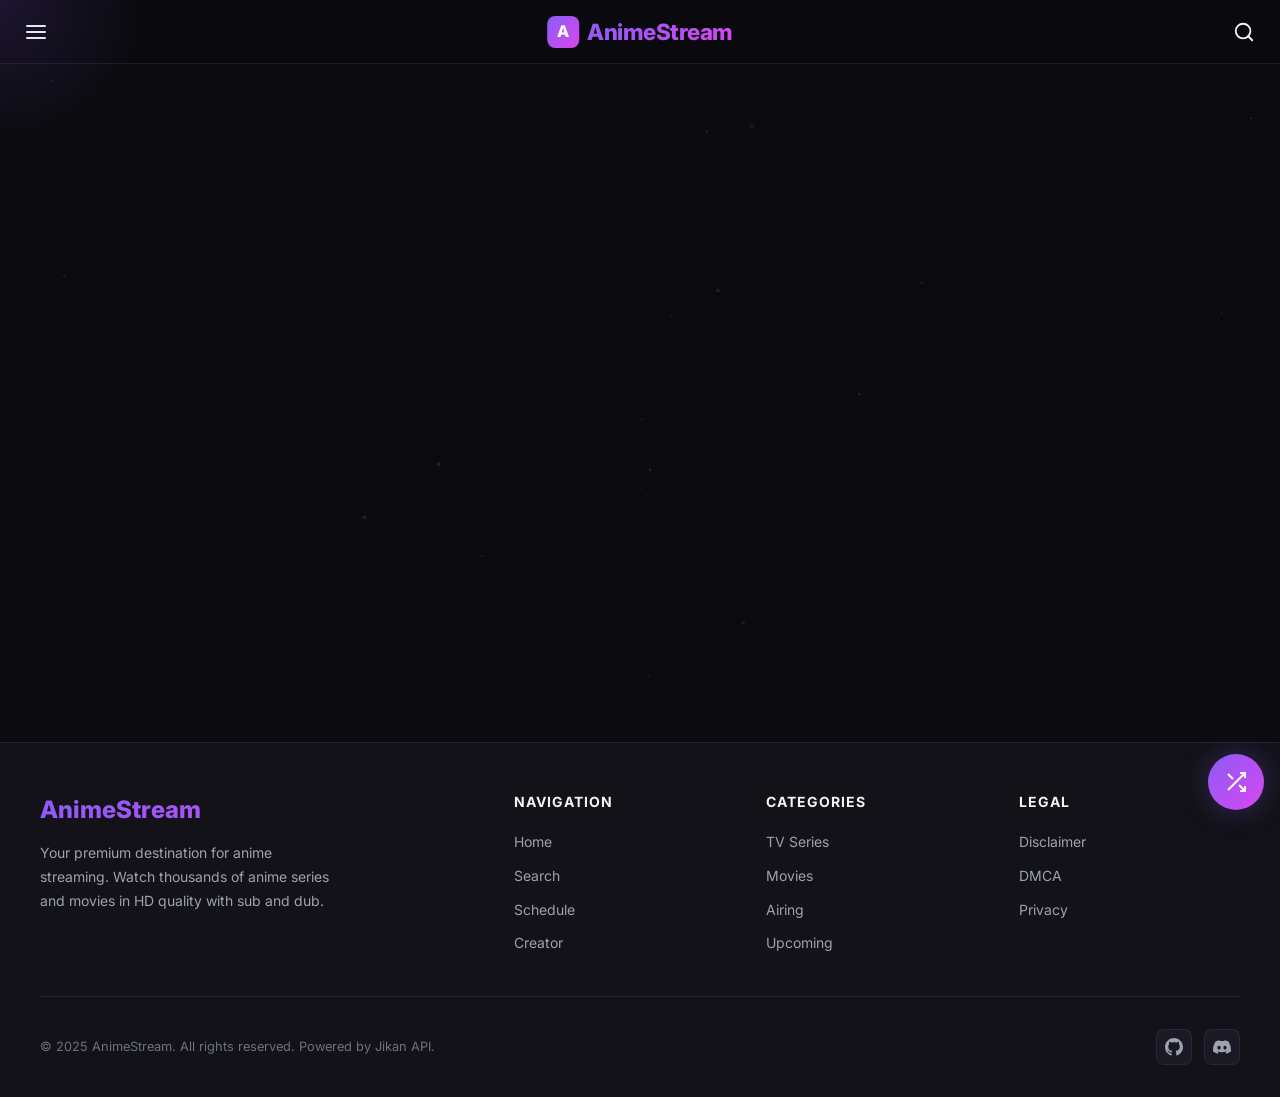
<file: index.html>
<!DOCTYPE html>
<html lang="en">
<head>
  <meta charset="UTF-8">
  <meta name="viewport" content="width=device-width, initial-scale=1.0">
  <title>AnimeStream - Watch Anime Online Free HD</title>
  <meta name="description" content="Watch anime online in HD quality. Free streaming with sub and dub.">
  <meta property="og:title" content="AnimeStream - Watch Anime Online Free HD">
  <meta property="og:description" content="Watch anime online in HD quality. Free streaming with sub and dub.">
  <meta property="og:type" content="website">
  <meta property="og:image" content="">
  <meta name="twitter:card" content="summary_large_image">
  <meta name="twitter:title" content="AnimeStream - Watch Anime Online Free HD">
  <meta name="twitter:description" content="Watch anime online in HD quality. Free streaming with sub and dub.">
  <meta name="theme-color" content="#8b5cf6">
  <link rel="manifest" href="manifest.json">
  <link rel="icon" href="favicon.ico">
  <link rel="preconnect" href="https://api.jikan.moe">
  <link rel="preconnect" href="https://megaplay.buzz">
  <link href="https://fonts.googleapis.com/css2?family=Inter:wght@400;500;600;700;800&display=swap" rel="stylesheet">
  <link rel="stylesheet" href="assets/css/style.css">
</head><body>
  <!-- Loading Screen -->
  <div class="loading-screen">
    <div class="loading-logo">ANIME STREAM</div>
    <div class="loading-bar">
      <div class="loading-bar-fill"></div>
    </div>
  </div>

  <!-- Cursor Glow -->
  <div class="cursor-glow"></div>

  <!-- Particles Canvas -->
  <canvas id="particles-canvas"></canvas>

  <!-- Header -->
  <header class="main-header">
    <!-- LEFT: Menu -->
    <div class="header-left">
      <button class="menu-btn" aria-label="Open menu">
        <svg viewBox="0 0 24 24" fill="none" stroke="currentColor" stroke-width="2" stroke-linecap="round">
          <line x1="3" y1="6" x2="21" y2="6"/><line x1="3" y1="12" x2="21" y2="12"/><line x1="3" y1="18" x2="21" y2="18"/>
        </svg>
      </button>
    </div>

    <!-- CENTER: Logo -->
    <a href="index.html" class="header-center">
      <div class="logo-icon">A</div>
      <span class="logo-text">AnimeStream</span>
    </a>

    <!-- RIGHT: Search -->
    <div class="header-right">
      <button class="search-btn" aria-label="Search">
        <svg viewBox="0 0 24 24" fill="none" stroke="currentColor" stroke-width="2" stroke-linecap="round">
          <circle cx="11" cy="11" r="8"/><path d="m21 21-4.35-4.35"/>
        </svg>
      </button>
    </div>
  </header>

  <!-- Sidebar Overlay -->
  <div class="sidebar-overlay"></div>

  <!-- Sidebar -->
  <nav class="sidebar">
    <div class="sidebar-header">
      <span class="sidebar-title">Menu</span>
      <button class="sidebar-close" aria-label="Close menu">
        <svg viewBox="0 0 24 24" fill="none" stroke="currentColor" stroke-width="2" stroke-linecap="round">
          <line x1="18" y1="6" x2="6" y2="18"/><line x1="6" y1="6" x2="18" y2="18"/>
        </svg>
      </button>
    </div>
    <ul class="sidebar-nav">
      <li><a href="index.html">
        <svg viewBox="0 0 24 24" fill="none" stroke="currentColor" stroke-width="2"><path d="m3 9 9-7 9 7v11a2 2 0 0 1-2 2H5a2 2 0 0 1-2-2z"/><polyline points="9 22 9 12 15 12 15 22"/></svg>
        Home
      </a></li>
      <li><a href="search.html">
        <svg viewBox="0 0 24 24" fill="none" stroke="currentColor" stroke-width="2"><circle cx="11" cy="11" r="8"/><path d="m21 21-4.35-4.35"/></svg>
        Search
      </a></li>
      <li><a href="schedule.html">
        <svg viewBox="0 0 24 24" fill="none" stroke="currentColor" stroke-width="2"><rect x="3" y="4" width="18" height="18" rx="2" ry="2"/><line x1="16" y1="2" x2="16" y2="6"/><line x1="8" y1="2" x2="8" y2="6"/><line x1="3" y1="10" x2="21" y2="10"/></svg>
        Schedule
      </a></li>
    </ul>
    <div class="sidebar-section-title">Discover</div>
    <ul class="sidebar-nav">
      <li><a href="search.html?q=&type=tv">
        <svg viewBox="0 0 24 24" fill="none" stroke="currentColor" stroke-width="2"><rect x="2" y="7" width="20" height="15" rx="2" ry="2"/><polyline points="17 2 12 7 7 2"/></svg>
        TV Series
      </a></li>
      <li><a href="search.html?q=&type=movie">
        <svg viewBox="0 0 24 24" fill="none" stroke="currentColor" stroke-width="2"><circle cx="12" cy="12" r="10"/><polygon points="10 8 16 12 10 16 10 8"/></svg>
        Movies
      </a></li>
      <li><a href="search.html?q=&status=airing">
        <svg viewBox="0 0 24 24" fill="none" stroke="currentColor" stroke-width="2"><path d="M22 12h-4l-3 9L9 3l-3 9H2"/></svg>
        Airing
      </a></li>
    </ul>
    <div class="sidebar-section-title">Info</div>
    <ul class="sidebar-nav">
      <li><a href="creator.html">
        <svg viewBox="0 0 24 24" fill="none" stroke="currentColor" stroke-width="2"><path d="M20 21v-2a4 4 0 0 0-4-4H8a4 4 0 0 0-4 4v2"/><circle cx="12" cy="7" r="4"/></svg>
        Creator
      </a></li>
    </ul>
  </nav>

  <!-- Search Overlay -->
  <div class="search-overlay">
    <div class="search-overlay-header">
      <div class="search-input-wrapper">
        <svg viewBox="0 0 24 24" fill="none" stroke="currentColor" stroke-width="2"><circle cx="11" cy="11" r="8"/><path d="m21 21-4.35-4.35"/></svg>
        <input type="text" class="search-input" placeholder="Search anime..." autocomplete="off">
      </div>
      <button class="search-close-btn" aria-label="Close search">
        <svg viewBox="0 0 24 24" fill="none" stroke="currentColor" stroke-width="2"><line x1="18" y1="6" x2="6" y2="18"/><line x1="6" y1="6" x2="18" y2="18"/></svg>
      </button>
    </div>
    <div class="search-results">
      <div class="search-suggestions">
        <span class="suggestion-tag" data-query="action">⚔️ Action</span>
        <span class="suggestion-tag" data-query="romance">💕 Romance</span>
        <span class="suggestion-tag" data-query="isekai">🌌 Isekai</span>
        <span class="suggestion-tag" data-query="shounen">🔥 Shounen</span>
        <span class="suggestion-tag" data-query="demon slayer">Demon Slayer</span>
        <span class="suggestion-tag" data-query="one piece">One Piece</span>
        <span class="suggestion-tag" data-query="attack on titan">Attack on Titan</span>
        <span class="suggestion-tag" data-query="jujutsu kaisen">Jujutsu Kaisen</span>
      </div>
    </div>
  </div>

  <!-- Main Content -->
  <main>
    <!-- Hero Section -->
    <section class="hero-section">
      <div class="hero-slider">
        <!-- Slides loaded dynamically -->
      </div>
      <div class="hero-dots"></div>
    </section>

    <!-- Continue Watching -->
    <section class="content-section" id="continue-section">
      <div class="container">
        <div class="section-header">
          <h2 class="section-title">
            <svg viewBox="0 0 24 24" fill="none" stroke="currentColor" stroke-width="2"><polygon points="5 3 19 12 5 21 5 3"/></svg>
            Continue Watching
          </h2>
        </div>
        <div class="carousel-wrapper">
          <button class="carousel-btn prev" aria-label="Previous">
            <svg viewBox="0 0 24 24" fill="none" stroke="currentColor" stroke-width="2"><polyline points="15 18 9 12 15 6"/></svg>
          </button>
          <div class="carousel">
            <!-- Loaded dynamically -->
          </div>
          <button class="carousel-btn next" aria-label="Next">
            <svg viewBox="0 0 24 24" fill="none" stroke="currentColor" stroke-width="2"><polyline points="9 18 15 12 9 6"/></svg>
          </button>
        </div>
      </div>
    </section>

    <!-- Watch History -->
    <section class="content-section" id="history-section">
      <div class="container">
        <div class="section-header">
          <h2 class="section-title">
            <svg viewBox="0 0 24 24" fill="none" stroke="currentColor" stroke-width="2"><circle cx="12" cy="12" r="10"/><polyline points="12 6 12 12 16 14"/></svg>
            Watch History
          </h2>
        </div>
        <div class="carousel-wrapper">
          <button class="carousel-btn prev" aria-label="Previous">
            <svg viewBox="0 0 24 24" fill="none" stroke="currentColor" stroke-width="2"><polyline points="15 18 9 12 15 6"/></svg>
          </button>
          <div class="carousel">
            <!-- Loaded dynamically -->
          </div>
          <button class="carousel-btn next" aria-label="Next">
            <svg viewBox="0 0 24 24" fill="none" stroke="currentColor" stroke-width="2"><polyline points="9 18 15 12 9 6"/></svg>
          </button>
        </div>
      </div>
    </section>

    <!-- Latest Updates -->
    <section class="content-section" id="latest-section">
      <div class="container">
        <div class="section-header">
          <h2 class="section-title">
            <svg viewBox="0 0 24 24" fill="none" stroke="currentColor" stroke-width="2"><path d="M23 4v6h-6"/><path d="M1 20v-6h6"/><path d="M3.51 9a9 9 0 0 1 14.85-3.36L23 10M1 14l4.64 4.36A9 9 0 0 0 20.49 15"/></svg>
            Latest Updates
          </h2>
          <a href="search.html" class="section-link">View All →</a>
        </div>
        <div class="carousel-wrapper">
          <button class="carousel-btn prev" aria-label="Previous">
            <svg viewBox="0 0 24 24" fill="none" stroke="currentColor" stroke-width="2"><polyline points="15 18 9 12 15 6"/></svg>
          </button>
          <div class="carousel">
            <!-- Skeleton loading -->
          </div>
          <button class="carousel-btn next" aria-label="Next">
            <svg viewBox="0 0 24 24" fill="none" stroke="currentColor" stroke-width="2"><polyline points="9 18 15 12 9 6"/></svg>
          </button>
        </div>
      </div>
    </section>

    <!-- Trending Now -->
    <section class="content-section" id="trending-section">
      <div class="container">
        <div class="section-header">
          <h2 class="section-title">
            <svg viewBox="0 0 24 24" fill="none" stroke="currentColor" stroke-width="2"><polyline points="22 7 13.5 15.5 8.5 10.5 2 17"/><polyline points="16 7 22 7 22 13"/></svg>
            Trending Now
          </h2>
          <a href="search.html?q=&status=airing" class="section-link">View All →</a>
        </div>
        <div class="carousel-wrapper">
          <button class="carousel-btn prev" aria-label="Previous">
            <svg viewBox="0 0 24 24" fill="none" stroke="currentColor" stroke-width="2"><polyline points="15 18 9 12 15 6"/></svg>
          </button>
          <div class="carousel">
            <!-- Loaded dynamically -->
          </div>
          <button class="carousel-btn next" aria-label="Next">
            <svg viewBox="0 0 24 24" fill="none" stroke="currentColor" stroke-width="2"><polyline points="9 18 15 12 9 6"/></svg>
          </button>
        </div>
      </div>
    </section>

    <!-- Popular Anime -->
    <section class="content-section" id="popular-section">
      <div class="container">
        <div class="section-header">
          <h2 class="section-title">
            <svg viewBox="0 0 24 24" fill="none" stroke="currentColor" stroke-width="2"><path d="M12 2l3.09 6.26L22 9.27l-5 4.87 1.18 6.88L12 17.77l-6.18 3.25L7 14.14 2 9.27l6.91-1.01L12 2z"/></svg>
            Popular Anime
          </h2>
          <a href="search.html" class="section-link">View All →</a>
        </div>
        <div class="carousel-wrapper">
          <button class="carousel-btn prev" aria-label="Previous">
            <svg viewBox="0 0 24 24" fill="none" stroke="currentColor" stroke-width="2"><polyline points="15 18 9 12 15 6"/></svg>
          </button>
          <div class="carousel">
            <!-- Loaded dynamically -->
          </div>
          <button class="carousel-btn next" aria-label="Next">
            <svg viewBox="0 0 24 24" fill="none" stroke="currentColor" stroke-width="2"><polyline points="9 18 15 12 9 6"/></svg>
          </button>
        </div>
      </div>
    </section>

    <!-- Upcoming Anime -->
    <section class="content-section" id="upcoming-section">
      <div class="container">
        <div class="section-header">
          <h2 class="section-title">
            <svg viewBox="0 0 24 24" fill="none" stroke="currentColor" stroke-width="2"><circle cx="12" cy="12" r="10"/><polyline points="12 6 12 12 16 14"/></svg>
            Upcoming Anime
          </h2>
          <a href="search.html?q=&status=upcoming" class="section-link">View All →</a>
        </div>
        <div class="carousel-wrapper">
          <button class="carousel-btn prev" aria-label="Previous">
            <svg viewBox="0 0 24 24" fill="none" stroke="currentColor" stroke-width="2"><polyline points="15 18 9 12 15 6"/></svg>
          </button>
          <div class="carousel">
            <!-- Loaded dynamically -->
          </div>
          <button class="carousel-btn next" aria-label="Next">
            <svg viewBox="0 0 24 24" fill="none" stroke="currentColor" stroke-width="2"><polyline points="9 18 15 12 9 6"/></svg>
          </button>
        </div>
      </div>
    </section>

    <!-- Today's Schedule -->
    <section class="content-section" id="schedule-section">
      <div class="container">
        <div class="section-header">
          <h2 class="section-title">
            <svg viewBox="0 0 24 24" fill="none" stroke="currentColor" stroke-width="2"><rect x="3" y="4" width="18" height="18" rx="2" ry="2"/><line x1="16" y1="2" x2="16" y2="6"/><line x1="8" y1="2" x2="8" y2="6"/><line x1="3" y1="10" x2="21" y2="10"/></svg>
            Airing Today
          </h2>
          <a href="schedule.html" class="section-link">Full Schedule →</a>
        </div>
        <div class="carousel-wrapper">
          <button class="carousel-btn prev" aria-label="Previous">
            <svg viewBox="0 0 24 24" fill="none" stroke="currentColor" stroke-width="2"><polyline points="15 18 9 12 15 6"/></svg>
          </button>
          <div class="carousel">
            <!-- Loaded dynamically -->
          </div>
          <button class="carousel-btn next" aria-label="Next">
            <svg viewBox="0 0 24 24" fill="none" stroke="currentColor" stroke-width="2"><polyline points="9 18 15 12 9 6"/></svg>
          </button>
        </div>
      </div>
    </section>
  </main>

  <!-- Footer -->
  <footer class="main-footer">
    <div class="footer-grid">
      <div>
        <div class="footer-brand">AnimeStream</div>
        <p class="footer-desc">Your premium destination for anime streaming. Watch thousands of anime series and movies in HD quality with sub and dub.</p>
      </div>
      <div>
        <div class="footer-title">Navigation</div>
        <ul class="footer-links">
          <li><a href="index.html">Home</a></li>
          <li><a href="search.html">Search</a></li>
          <li><a href="schedule.html">Schedule</a></li>
          <li><a href="creator.html">Creator</a></li>
        </ul>
      </div>
      <div>
        <div class="footer-title">Categories</div>
        <ul class="footer-links">
          <li><a href="search.html?q=&type=tv">TV Series</a></li>
          <li><a href="search.html?q=&type=movie">Movies</a></li>
          <li><a href="search.html?q=&status=airing">Airing</a></li>
          <li><a href="search.html?q=&status=upcoming">Upcoming</a></li>
        </ul>
      </div>
      <div>
        <div class="footer-title">Legal</div>
        <ul class="footer-links">
          <li><a href="#">Disclaimer</a></li>
          <li><a href="#">DMCA</a></li>
          <li><a href="#">Privacy</a></li>
        </ul>
      </div>
    </div>
    <div class="footer-bottom">
      <span class="footer-copyright">© 2025 AnimeStream. All rights reserved. Powered by Jikan API.</span>
      <div class="footer-social">
        <a href="https://github.com" target="_blank" aria-label="GitHub">
          <svg viewBox="0 0 24 24" fill="currentColor" width="18" height="18"><path d="M12 0c-6.626 0-12 5.373-12 12 0 5.302 3.438 9.8 8.207 11.387.599.111.793-.261.793-.577v-2.234c-3.338.726-4.033-1.416-4.033-1.416-.546-1.387-1.333-1.756-1.333-1.756-1.089-.745.083-.729.083-.729 1.205.084 1.839 1.237 1.839 1.237 1.07 1.834 2.807 1.304 3.492.997.107-.775.418-1.305.762-1.604-2.665-.305-5.467-1.334-5.467-5.931 0-1.311.469-2.381 1.236-3.221-.124-.303-.535-1.524.117-3.176 0 0 1.008-.322 3.301 1.23.957-.266 1.983-.399 3.003-.404 1.02.005 2.047.138 3.006.404 2.291-1.552 3.297-1.23 3.297-1.23.653 1.653.242 2.874.118 3.176.77.84 1.235 1.911 1.235 3.221 0 4.609-2.807 5.624-5.479 5.921.43.372.823 1.102.823 2.222v3.293c0 .319.192.694.801.576 4.765-1.589 8.199-6.086 8.199-11.386 0-6.627-5.373-12-12-12z"/></svg>
        </a>
        <a href="#" target="_blank" aria-label="Discord">
          <svg viewBox="0 0 24 24" fill="currentColor" width="18" height="18"><path d="M20.317 4.37a19.791 19.791 0 0 0-4.885-1.515.074.074 0 0 0-.079.037c-.21.375-.444.864-.608 1.25a18.27 18.27 0 0 0-5.487 0 12.64 12.64 0 0 0-.617-1.25.077.077 0 0 0-.079-.037A19.736 19.736 0 0 0 3.677 4.37a.07.07 0 0 0-.032.027C.533 9.046-.32 13.58.099 18.057a.082.082 0 0 0 .031.057 19.9 19.9 0 0 0 5.993 3.03.078.078 0 0 0 .084-.028 14.09 14.09 0 0 0 1.226-1.994.076.076 0 0 0-.041-.106 13.107 13.107 0 0 1-1.872-.892.077.077 0 0 1-.008-.128 10.2 10.2 0 0 0 .372-.292.074.074 0 0 1 .077-.01c3.928 1.793 8.18 1.793 12.062 0a.074.074 0 0 1 .078.01c.12.098.246.198.373.292a.077.077 0 0 1-.006.127 12.299 12.299 0 0 1-1.873.892.077.077 0 0 0-.041.107c.36.698.772 1.362 1.225 1.993a.076.076 0 0 0 .084.028 19.839 19.839 0 0 0 6.002-3.03.077.077 0 0 0 .032-.054c.5-5.177-.838-9.674-3.549-13.66a.061.061 0 0 0-.031-.03zM8.02 15.33c-1.183 0-2.157-1.085-2.157-2.419 0-1.333.956-2.419 2.157-2.419 1.21 0 2.176 1.096 2.157 2.42 0 1.333-.956 2.418-2.157 2.418zm7.975 0c-1.183 0-2.157-1.085-2.157-2.419 0-1.333.955-2.419 2.157-2.419 1.21 0 2.176 1.096 2.157 2.42 0 1.333-.946 2.418-2.157 2.418z"/></svg>
        </a>
      </div>
    </div>
  </footer>

  <!-- Mobile Bottom Navigation -->
  <nav class="mobile-nav">
    <a href="index.html" class="mobile-nav-item active">
      <svg viewBox="0 0 24 24" fill="none" stroke="currentColor" stroke-width="2"><path d="m3 9 9-7 9 7v11a2 2 0 0 1-2 2H5a2 2 0 0 1-2-2z"/><polyline points="9 22 9 12 15 12 15 22"/></svg>
      Home
    </a>
    <a href="search.html" class="mobile-nav-item">
      <svg viewBox="0 0 24 24" fill="none" stroke="currentColor" stroke-width="2"><circle cx="11" cy="11" r="8"/><path d="m21 21-4.35-4.35"/></svg>
      Search
    </a>
    <a href="schedule.html" class="mobile-nav-item">
      <svg viewBox="0 0 24 24" fill="none" stroke="currentColor" stroke-width="2"><rect x="3" y="4" width="18" height="18" rx="2" ry="2"/><line x1="16" y1="2" x2="16" y2="6"/><line x1="8" y1="2" x2="8" y2="6"/><line x1="3" y1="10" x2="21" y2="10"/></svg>
      Schedule
    </a>
    <a href="creator.html" class="mobile-nav-item">
      <svg viewBox="0 0 24 24" fill="none" stroke="currentColor" stroke-width="2"><path d="M20 21v-2a4 4 0 0 0-4-4H8a4 4 0 0 0-4 4v2"/><circle cx="12" cy="7" r="4"/></svg>
      Creator
    </a>
  </nav>

  <!-- Random Button -->
  <button class="random-btn" aria-label="Random anime">
    <svg viewBox="0 0 24 24" fill="none" stroke="currentColor" stroke-width="2"><polyline points="16 3 21 3 21 8"/><line x1="4" y1="20" x2="21" y2="3"/><polyline points="21 16 21 21 16 21"/><line x1="15" y1="15" x2="21" y2="21"/><line x1="4" y1="4" x2="9" y2="9"/></svg>
  </button>

  <!-- Scripts -->
  <script src="assets/js/utils.js"></script>
  <script src="assets/js/api.js"></script>
  <script src="assets/js/storage.js"></script>
  <script src="assets/js/ui.js"></script>
  <script src="assets/js/anime.js"></script>
  <script src="assets/js/player.js"></script>
  <script src="assets/js/search.js"></script>
  <script src="assets/js/router.js"></script>
  <script src="assets/js/app.js"></script>
  <script>Router.init();</script>
</body>
</html>
</file>
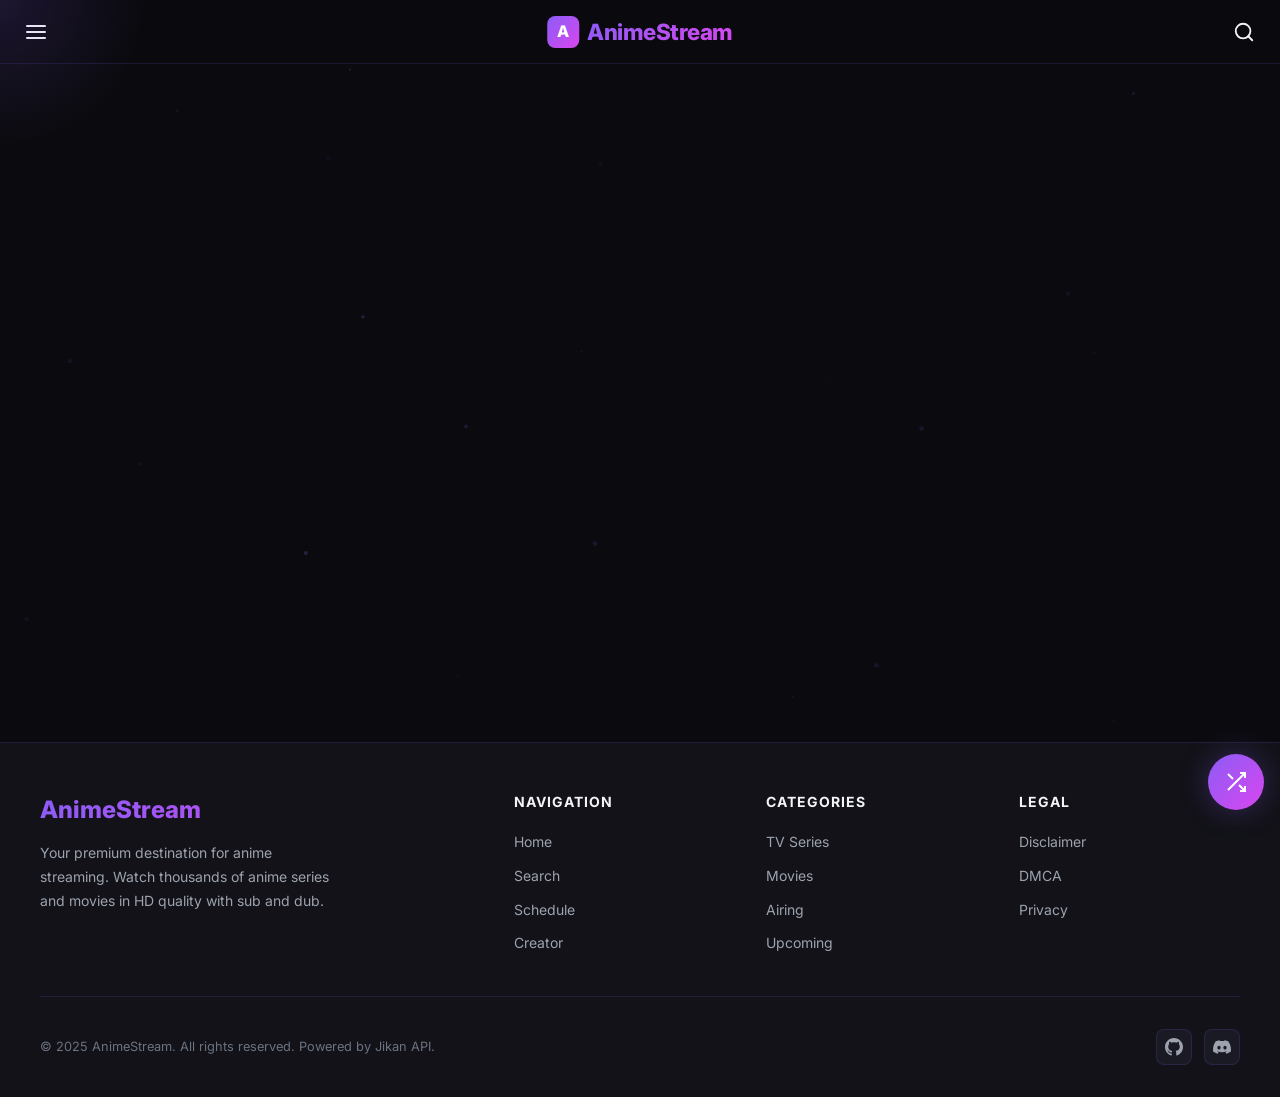
<file: anime.html>
<!DOCTYPE html>
<html lang="en">
<head>
  <meta charset="UTF-8">
  <meta name="viewport" content="width=device-width, initial-scale=1.0">
  <title>Anime Details - AnimeStream</title>
  <meta name="description" content="Anime details, episodes, and streaming info">
  <meta property="og:title" content="Anime Details - AnimeStream">
  <meta property="og:description" content="Anime details, episodes, and streaming info">
  <meta property="og:type" content="website">
  <meta property="og:image" content="">
  <meta name="twitter:card" content="summary_large_image">
  <meta name="twitter:title" content="Anime Details - AnimeStream">
  <meta name="twitter:description" content="Anime details, episodes, and streaming info">
  <meta name="theme-color" content="#8b5cf6">
  <link rel="manifest" href="manifest.json">
  <link rel="icon" href="favicon.ico">
  <link rel="preconnect" href="https://api.jikan.moe">
  <link rel="preconnect" href="https://megaplay.buzz">
  <link href="https://fonts.googleapis.com/css2?family=Inter:wght@400;500;600;700;800&display=swap" rel="stylesheet">
  <link rel="stylesheet" href="assets/css/style.css">
</head><body>
  <!-- Loading Screen -->
  <div class="loading-screen">
    <div class="loading-logo">ANIME STREAM</div>
    <div class="loading-bar">
      <div class="loading-bar-fill"></div>
    </div>
  </div>

  <!-- Cursor Glow -->
  <div class="cursor-glow"></div>

  <!-- Particles Canvas -->
  <canvas id="particles-canvas"></canvas>

  <!-- Header -->
  <header class="main-header">
    <!-- LEFT: Menu -->
    <div class="header-left">
      <button class="menu-btn" aria-label="Open menu">
        <svg viewBox="0 0 24 24" fill="none" stroke="currentColor" stroke-width="2" stroke-linecap="round">
          <line x1="3" y1="6" x2="21" y2="6"/><line x1="3" y1="12" x2="21" y2="12"/><line x1="3" y1="18" x2="21" y2="18"/>
        </svg>
      </button>
    </div>

    <!-- CENTER: Logo -->
    <a href="index.html" class="header-center">
      <div class="logo-icon">A</div>
      <span class="logo-text">AnimeStream</span>
    </a>

    <!-- RIGHT: Search -->
    <div class="header-right">
      <button class="search-btn" aria-label="Search">
        <svg viewBox="0 0 24 24" fill="none" stroke="currentColor" stroke-width="2" stroke-linecap="round">
          <circle cx="11" cy="11" r="8"/><path d="m21 21-4.35-4.35"/>
        </svg>
      </button>
    </div>
  </header>

  <!-- Sidebar Overlay -->
  <div class="sidebar-overlay"></div>

  <!-- Sidebar -->
  <nav class="sidebar">
    <div class="sidebar-header">
      <span class="sidebar-title">Menu</span>
      <button class="sidebar-close" aria-label="Close menu">
        <svg viewBox="0 0 24 24" fill="none" stroke="currentColor" stroke-width="2" stroke-linecap="round">
          <line x1="18" y1="6" x2="6" y2="18"/><line x1="6" y1="6" x2="18" y2="18"/>
        </svg>
      </button>
    </div>
    <ul class="sidebar-nav">
      <li><a href="index.html">
        <svg viewBox="0 0 24 24" fill="none" stroke="currentColor" stroke-width="2"><path d="m3 9 9-7 9 7v11a2 2 0 0 1-2 2H5a2 2 0 0 1-2-2z"/><polyline points="9 22 9 12 15 12 15 22"/></svg>
        Home
      </a></li>
      <li><a href="search.html">
        <svg viewBox="0 0 24 24" fill="none" stroke="currentColor" stroke-width="2"><circle cx="11" cy="11" r="8"/><path d="m21 21-4.35-4.35"/></svg>
        Search
      </a></li>
      <li><a href="schedule.html">
        <svg viewBox="0 0 24 24" fill="none" stroke="currentColor" stroke-width="2"><rect x="3" y="4" width="18" height="18" rx="2" ry="2"/><line x1="16" y1="2" x2="16" y2="6"/><line x1="8" y1="2" x2="8" y2="6"/><line x1="3" y1="10" x2="21" y2="10"/></svg>
        Schedule
      </a></li>
    </ul>
    <div class="sidebar-section-title">Discover</div>
    <ul class="sidebar-nav">
      <li><a href="search.html?q=&type=tv">
        <svg viewBox="0 0 24 24" fill="none" stroke="currentColor" stroke-width="2"><rect x="2" y="7" width="20" height="15" rx="2" ry="2"/><polyline points="17 2 12 7 7 2"/></svg>
        TV Series
      </a></li>
      <li><a href="search.html?q=&type=movie">
        <svg viewBox="0 0 24 24" fill="none" stroke="currentColor" stroke-width="2"><circle cx="12" cy="12" r="10"/><polygon points="10 8 16 12 10 16 10 8"/></svg>
        Movies
      </a></li>
      <li><a href="search.html?q=&status=airing">
        <svg viewBox="0 0 24 24" fill="none" stroke="currentColor" stroke-width="2"><path d="M22 12h-4l-3 9L9 3l-3 9H2"/></svg>
        Airing
      </a></li>
    </ul>
    <div class="sidebar-section-title">Info</div>
    <ul class="sidebar-nav">
      <li><a href="creator.html">
        <svg viewBox="0 0 24 24" fill="none" stroke="currentColor" stroke-width="2"><path d="M20 21v-2a4 4 0 0 0-4-4H8a4 4 0 0 0-4 4v2"/><circle cx="12" cy="7" r="4"/></svg>
        Creator
      </a></li>
    </ul>
  </nav>

  <!-- Search Overlay -->
  <div class="search-overlay">
    <div class="search-overlay-header">
      <div class="search-input-wrapper">
        <svg viewBox="0 0 24 24" fill="none" stroke="currentColor" stroke-width="2"><circle cx="11" cy="11" r="8"/><path d="m21 21-4.35-4.35"/></svg>
        <input type="text" class="search-input" placeholder="Search anime..." autocomplete="off">
      </div>
      <button class="search-close-btn" aria-label="Close search">
        <svg viewBox="0 0 24 24" fill="none" stroke="currentColor" stroke-width="2"><line x1="18" y1="6" x2="6" y2="18"/><line x1="6" y1="6" x2="18" y2="18"/></svg>
      </button>
    </div>
    <div class="search-results">
      <div class="search-suggestions">
        <span class="suggestion-tag" data-query="action">⚔️ Action</span>
        <span class="suggestion-tag" data-query="romance">💕 Romance</span>
        <span class="suggestion-tag" data-query="isekai">🌌 Isekai</span>
        <span class="suggestion-tag" data-query="shounen">🔥 Shounen</span>
        <span class="suggestion-tag" data-query="demon slayer">Demon Slayer</span>
        <span class="suggestion-tag" data-query="one piece">One Piece</span>
        <span class="suggestion-tag" data-query="attack on titan">Attack on Titan</span>
        <span class="suggestion-tag" data-query="jujutsu kaisen">Jujutsu Kaisen</span>
      </div>
    </div>
  </div>

  <!-- Anime Details Page -->
  <main class="anime-details-page">
    <!-- Banner -->
    <div class="anime-banner">
      <img class="anime-banner-img" src="" alt="Banner">
    </div>

    <!-- Info Section -->
    <section class="anime-info-section">
      <div class="anime-info-grid">
        <div class="anime-poster-wrapper">
          <img class="anime-poster" src="" alt="Poster">
        </div>
        <div class="anime-details-content">
          <h1 class="anime-title">Loading...</h1>
          <p class="anime-alt-title"></p>
          <div class="anime-meta-row"></div>
          <p class="anime-desc">Loading anime information...</p>
          <div class="genre-tags"></div>
          <div class="anime-actions">
            <a href="#" class="btn btn-primary watch-btn">
              <svg width="20" height="20" viewBox="0 0 24 24" fill="currentColor"><path d="M8 5v14l11-7z"/></svg>
              Watch Now
            </a>
            <a href="#episodes" class="btn btn-secondary">
              <svg width="20" height="20" viewBox="0 0 24 24" fill="none" stroke="currentColor" stroke-width="2"><rect x="3" y="3" width="7" height="7"/><rect x="14" y="3" width="7" height="7"/><rect x="14" y="14" width="7" height="7"/><rect x="3" y="14" width="7" height="7"/></svg>
              Episodes
            </a>
          </div>
          <div class="anime-info-list"></div>
        </div>
      </div>
    </section>

    <!-- Episodes Section -->
    <section class="episodes-section" id="episodes">
      <div class="episodes-header">
        <h2 class="section-title">
          <svg viewBox="0 0 24 24" fill="none" stroke="currentColor" stroke-width="2"><rect x="3" y="3" width="7" height="7"/><rect x="14" y="3" width="7" height="7"/><rect x="14" y="14" width="7" height="7"/><rect x="3" y="14" width="7" height="7"/></svg>
          Episodes
        </h2>
        <div class="sub-dub-toggle">
          <button class="active" data-type="sub">SUB</button>
          <button data-type="dub">DUB</button>
        </div>
      </div>
      <div class="episodes-grid">
        <!-- Loaded dynamically -->
      </div>
    </section>

    <!-- Characters Section -->
    <section class="content-section">
      <div class="container">
        <div class="section-header">
          <h2 class="section-title">
            <svg viewBox="0 0 24 24" fill="none" stroke="currentColor" stroke-width="2"><path d="M17 21v-2a4 4 0 0 0-4-4H5a4 4 0 0 0-4 4v2"/><circle cx="9" cy="7" r="4"/><path d="M23 21v-2a4 4 0 0 0-3-3.87"/><path d="M16 3.13a4 4 0 0 1 0 7.75"/></svg>
            Characters
          </h2>
        </div>
        <div class="characters-grid">
          <!-- Loaded dynamically -->
        </div>
      </div>
    </section>

    <!-- Recommendations Section -->
    <section class="content-section related-section">
      <div class="container">
        <div class="section-header">
          <h2 class="section-title">
            <svg viewBox="0 0 24 24" fill="none" stroke="currentColor" stroke-width="2"><path d="M14 9V5a3 3 0 0 0-3-3l-4 9v11h11.28a2 2 0 0 0 2-1.7l1.38-9a2 2 0 0 0-2-2.3zM7 22H4a2 2 0 0 1-2-2v-7a2 2 0 0 1 2-2h3"/></svg>
            Recommended
          </h2>
        </div>
        <div class="related-grid">
          <!-- Loaded dynamically -->
        </div>
      </div>
    </section>
  </main>

  <!-- Footer -->
  <footer class="main-footer">
    <div class="footer-grid">
      <div>
        <div class="footer-brand">AnimeStream</div>
        <p class="footer-desc">Your premium destination for anime streaming. Watch thousands of anime series and movies in HD quality with sub and dub.</p>
      </div>
      <div>
        <div class="footer-title">Navigation</div>
        <ul class="footer-links">
          <li><a href="index.html">Home</a></li>
          <li><a href="search.html">Search</a></li>
          <li><a href="schedule.html">Schedule</a></li>
          <li><a href="creator.html">Creator</a></li>
        </ul>
      </div>
      <div>
        <div class="footer-title">Categories</div>
        <ul class="footer-links">
          <li><a href="search.html?q=&type=tv">TV Series</a></li>
          <li><a href="search.html?q=&type=movie">Movies</a></li>
          <li><a href="search.html?q=&status=airing">Airing</a></li>
          <li><a href="search.html?q=&status=upcoming">Upcoming</a></li>
        </ul>
      </div>
      <div>
        <div class="footer-title">Legal</div>
        <ul class="footer-links">
          <li><a href="#">Disclaimer</a></li>
          <li><a href="#">DMCA</a></li>
          <li><a href="#">Privacy</a></li>
        </ul>
      </div>
    </div>
    <div class="footer-bottom">
      <span class="footer-copyright">© 2025 AnimeStream. All rights reserved. Powered by Jikan API.</span>
      <div class="footer-social">
        <a href="https://github.com" target="_blank" aria-label="GitHub">
          <svg viewBox="0 0 24 24" fill="currentColor" width="18" height="18"><path d="M12 0c-6.626 0-12 5.373-12 12 0 5.302 3.438 9.8 8.207 11.387.599.111.793-.261.793-.577v-2.234c-3.338.726-4.033-1.416-4.033-1.416-.546-1.387-1.333-1.756-1.333-1.756-1.089-.745.083-.729.083-.729 1.205.084 1.839 1.237 1.839 1.237 1.07 1.834 2.807 1.304 3.492.997.107-.775.418-1.305.762-1.604-2.665-.305-5.467-1.334-5.467-5.931 0-1.311.469-2.381 1.236-3.221-.124-.303-.535-1.524.117-3.176 0 0 1.008-.322 3.301 1.23.957-.266 1.983-.399 3.003-.404 1.02.005 2.047.138 3.006.404 2.291-1.552 3.297-1.23 3.297-1.23.653 1.653.242 2.874.118 3.176.77.84 1.235 1.911 1.235 3.221 0 4.609-2.807 5.624-5.479 5.921.43.372.823 1.102.823 2.222v3.293c0 .319.192.694.801.576 4.765-1.589 8.199-6.086 8.199-11.386 0-6.627-5.373-12-12-12z"/></svg>
        </a>
        <a href="#" target="_blank" aria-label="Discord">
          <svg viewBox="0 0 24 24" fill="currentColor" width="18" height="18"><path d="M20.317 4.37a19.791 19.791 0 0 0-4.885-1.515.074.074 0 0 0-.079.037c-.21.375-.444.864-.608 1.25a18.27 18.27 0 0 0-5.487 0 12.64 12.64 0 0 0-.617-1.25.077.077 0 0 0-.079-.037A19.736 19.736 0 0 0 3.677 4.37a.07.07 0 0 0-.032.027C.533 9.046-.32 13.58.099 18.057a.082.082 0 0 0 .031.057 19.9 19.9 0 0 0 5.993 3.03.078.078 0 0 0 .084-.028 14.09 14.09 0 0 0 1.226-1.994.076.076 0 0 0-.041-.106 13.107 13.107 0 0 1-1.872-.892.077.077 0 0 1-.008-.128 10.2 10.2 0 0 0 .372-.292.074.074 0 0 1 .077-.01c3.928 1.793 8.18 1.793 12.062 0a.074.074 0 0 1 .078.01c.12.098.246.198.373.292a.077.077 0 0 1-.006.127 12.299 12.299 0 0 1-1.873.892.077.077 0 0 0-.041.107c.36.698.772 1.362 1.225 1.993a.076.076 0 0 0 .084.028 19.839 19.839 0 0 0 6.002-3.03.077.077 0 0 0 .032-.054c.5-5.177-.838-9.674-3.549-13.66a.061.061 0 0 0-.031-.03zM8.02 15.33c-1.183 0-2.157-1.085-2.157-2.419 0-1.333.956-2.419 2.157-2.419 1.21 0 2.176 1.096 2.157 2.42 0 1.333-.956 2.418-2.157 2.418zm7.975 0c-1.183 0-2.157-1.085-2.157-2.419 0-1.333.955-2.419 2.157-2.419 1.21 0 2.176 1.096 2.157 2.42 0 1.333-.946 2.418-2.157 2.418z"/></svg>
        </a>
      </div>
    </div>
  </footer>

  <!-- Mobile Bottom Navigation -->
  <nav class="mobile-nav">
    <a href="index.html" class="mobile-nav-item active">
      <svg viewBox="0 0 24 24" fill="none" stroke="currentColor" stroke-width="2"><path d="m3 9 9-7 9 7v11a2 2 0 0 1-2 2H5a2 2 0 0 1-2-2z"/><polyline points="9 22 9 12 15 12 15 22"/></svg>
      Home
    </a>
    <a href="search.html" class="mobile-nav-item">
      <svg viewBox="0 0 24 24" fill="none" stroke="currentColor" stroke-width="2"><circle cx="11" cy="11" r="8"/><path d="m21 21-4.35-4.35"/></svg>
      Search
    </a>
    <a href="schedule.html" class="mobile-nav-item">
      <svg viewBox="0 0 24 24" fill="none" stroke="currentColor" stroke-width="2"><rect x="3" y="4" width="18" height="18" rx="2" ry="2"/><line x1="16" y1="2" x2="16" y2="6"/><line x1="8" y1="2" x2="8" y2="6"/><line x1="3" y1="10" x2="21" y2="10"/></svg>
      Schedule
    </a>
    <a href="creator.html" class="mobile-nav-item">
      <svg viewBox="0 0 24 24" fill="none" stroke="currentColor" stroke-width="2"><path d="M20 21v-2a4 4 0 0 0-4-4H8a4 4 0 0 0-4 4v2"/><circle cx="12" cy="7" r="4"/></svg>
      Creator
    </a>
  </nav>

  <!-- Random Button -->
  <button class="random-btn" aria-label="Random anime">
    <svg viewBox="0 0 24 24" fill="none" stroke="currentColor" stroke-width="2"><polyline points="16 3 21 3 21 8"/><line x1="4" y1="20" x2="21" y2="3"/><polyline points="21 16 21 21 16 21"/><line x1="15" y1="15" x2="21" y2="21"/><line x1="4" y1="4" x2="9" y2="9"/></svg>
  </button>

  <!-- Scripts -->
  <script src="assets/js/utils.js"></script>
  <script src="assets/js/api.js"></script>
  <script src="assets/js/storage.js"></script>
  <script src="assets/js/ui.js"></script>
  <script src="assets/js/anime.js"></script>
  <script src="assets/js/player.js"></script>
  <script src="assets/js/search.js"></script>
  <script src="assets/js/router.js"></script>
  <script src="assets/js/app.js"></script>
  <script>Router.init();</script>
</body>
</html>
</file>
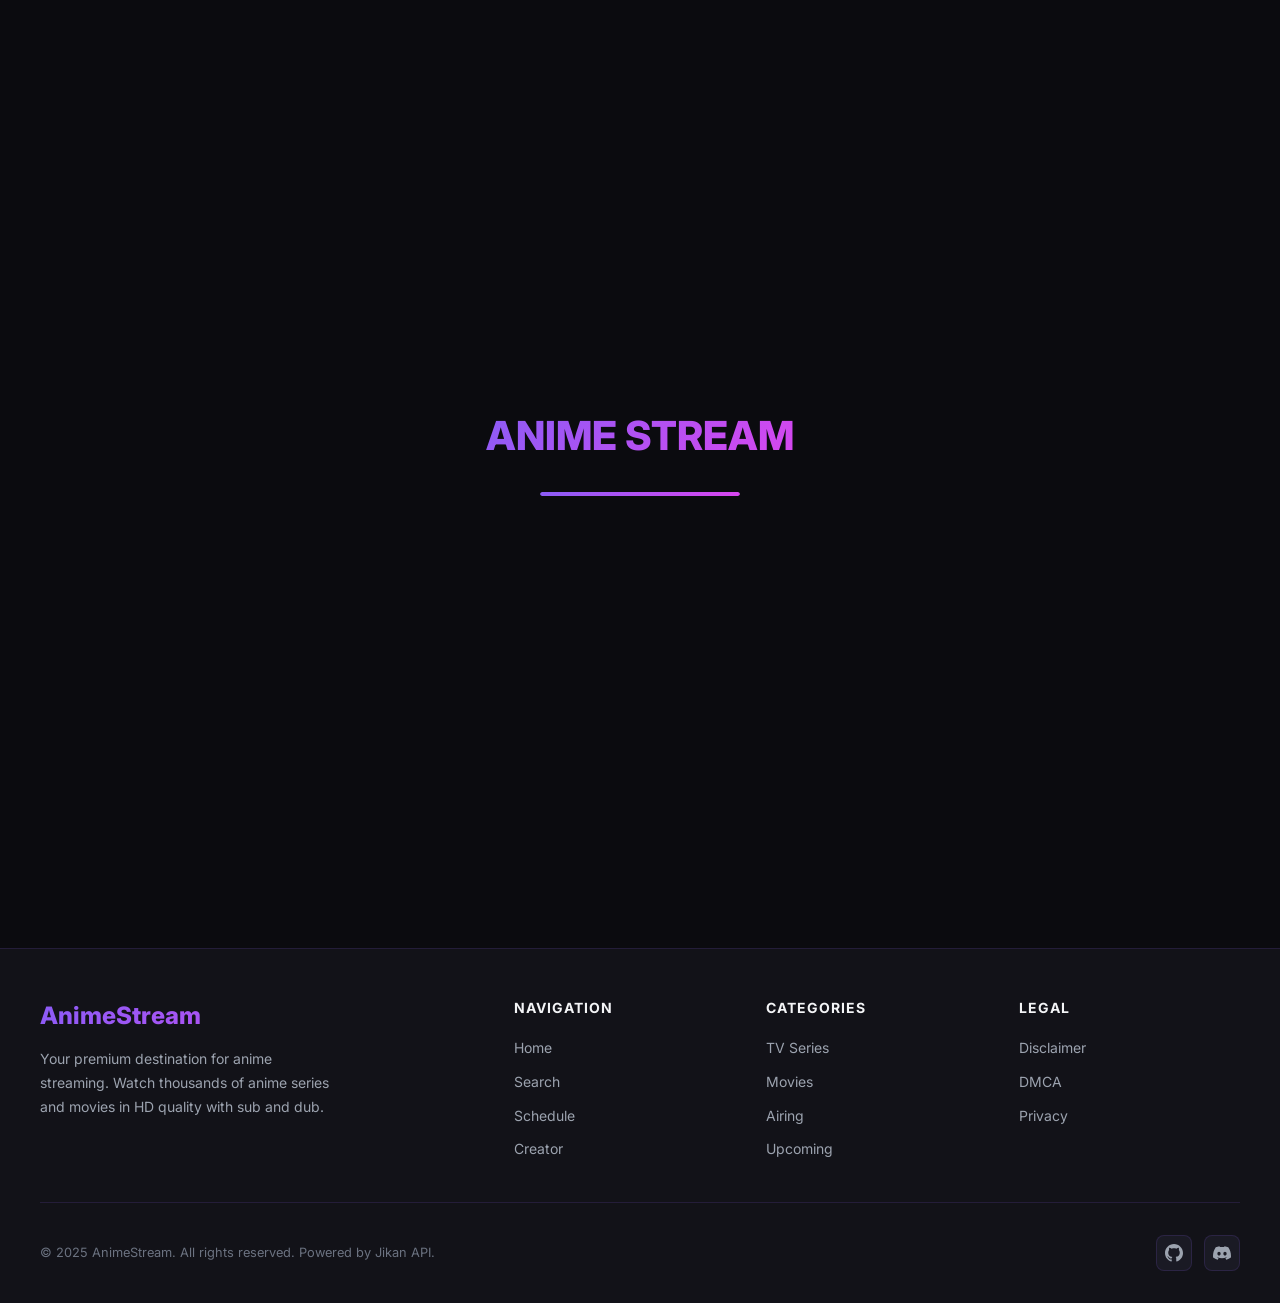
<file: creator.html>
<!DOCTYPE html>
<html lang="en">
<head>
  <meta charset="UTF-8">
  <meta name="viewport" content="width=device-width, initial-scale=1.0">
  <title>Creator Profile - AnimeStream</title>
  <meta name="description" content="About the creator of AnimeStream">
  <meta property="og:title" content="Creator Profile - AnimeStream">
  <meta property="og:description" content="About the creator of AnimeStream">
  <meta property="og:type" content="website">
  <meta property="og:image" content="">
  <meta name="twitter:card" content="summary_large_image">
  <meta name="twitter:title" content="Creator Profile - AnimeStream">
  <meta name="twitter:description" content="About the creator of AnimeStream">
  <meta name="theme-color" content="#8b5cf6">
  <link rel="manifest" href="manifest.json">
  <link rel="icon" href="favicon.ico">
  <link rel="preconnect" href="https://api.jikan.moe">
  <link rel="preconnect" href="https://megaplay.buzz">
  <link href="https://fonts.googleapis.com/css2?family=Inter:wght@400;500;600;700;800&display=swap" rel="stylesheet">
  <link rel="stylesheet" href="assets/css/style.css">
</head><body>
  <!-- Loading Screen -->
  <div class="loading-screen">
    <div class="loading-logo">ANIME STREAM</div>
    <div class="loading-bar">
      <div class="loading-bar-fill"></div>
    </div>
  </div>

  <!-- Cursor Glow -->
  <div class="cursor-glow"></div>

  <!-- Particles Canvas -->
  <canvas id="particles-canvas"></canvas>

  <!-- Header -->
  <header class="main-header">
    <!-- LEFT: Menu -->
    <div class="header-left">
      <button class="menu-btn" aria-label="Open menu">
        <svg viewBox="0 0 24 24" fill="none" stroke="currentColor" stroke-width="2" stroke-linecap="round">
          <line x1="3" y1="6" x2="21" y2="6"/><line x1="3" y1="12" x2="21" y2="12"/><line x1="3" y1="18" x2="21" y2="18"/>
        </svg>
      </button>
    </div>

    <!-- CENTER: Logo -->
    <a href="index.html" class="header-center">
      <div class="logo-icon">A</div>
      <span class="logo-text">AnimeStream</span>
    </a>

    <!-- RIGHT: Search -->
    <div class="header-right">
      <button class="search-btn" aria-label="Search">
        <svg viewBox="0 0 24 24" fill="none" stroke="currentColor" stroke-width="2" stroke-linecap="round">
          <circle cx="11" cy="11" r="8"/><path d="m21 21-4.35-4.35"/>
        </svg>
      </button>
    </div>
  </header>

  <!-- Sidebar Overlay -->
  <div class="sidebar-overlay"></div>

  <!-- Sidebar -->
  <nav class="sidebar">
    <div class="sidebar-header">
      <span class="sidebar-title">Menu</span>
      <button class="sidebar-close" aria-label="Close menu">
        <svg viewBox="0 0 24 24" fill="none" stroke="currentColor" stroke-width="2" stroke-linecap="round">
          <line x1="18" y1="6" x2="6" y2="18"/><line x1="6" y1="6" x2="18" y2="18"/>
        </svg>
      </button>
    </div>
    <ul class="sidebar-nav">
      <li><a href="index.html">
        <svg viewBox="0 0 24 24" fill="none" stroke="currentColor" stroke-width="2"><path d="m3 9 9-7 9 7v11a2 2 0 0 1-2 2H5a2 2 0 0 1-2-2z"/><polyline points="9 22 9 12 15 12 15 22"/></svg>
        Home
      </a></li>
      <li><a href="search.html">
        <svg viewBox="0 0 24 24" fill="none" stroke="currentColor" stroke-width="2"><circle cx="11" cy="11" r="8"/><path d="m21 21-4.35-4.35"/></svg>
        Search
      </a></li>
      <li><a href="schedule.html">
        <svg viewBox="0 0 24 24" fill="none" stroke="currentColor" stroke-width="2"><rect x="3" y="4" width="18" height="18" rx="2" ry="2"/><line x1="16" y1="2" x2="16" y2="6"/><line x1="8" y1="2" x2="8" y2="6"/><line x1="3" y1="10" x2="21" y2="10"/></svg>
        Schedule
      </a></li>
    </ul>
    <div class="sidebar-section-title">Discover</div>
    <ul class="sidebar-nav">
      <li><a href="search.html?q=&type=tv">
        <svg viewBox="0 0 24 24" fill="none" stroke="currentColor" stroke-width="2"><rect x="2" y="7" width="20" height="15" rx="2" ry="2"/><polyline points="17 2 12 7 7 2"/></svg>
        TV Series
      </a></li>
      <li><a href="search.html?q=&type=movie">
        <svg viewBox="0 0 24 24" fill="none" stroke="currentColor" stroke-width="2"><circle cx="12" cy="12" r="10"/><polygon points="10 8 16 12 10 16 10 8"/></svg>
        Movies
      </a></li>
      <li><a href="search.html?q=&status=airing">
        <svg viewBox="0 0 24 24" fill="none" stroke="currentColor" stroke-width="2"><path d="M22 12h-4l-3 9L9 3l-3 9H2"/></svg>
        Airing
      </a></li>
    </ul>
    <div class="sidebar-section-title">Info</div>
    <ul class="sidebar-nav">
      <li><a href="creator.html">
        <svg viewBox="0 0 24 24" fill="none" stroke="currentColor" stroke-width="2"><path d="M20 21v-2a4 4 0 0 0-4-4H8a4 4 0 0 0-4 4v2"/><circle cx="12" cy="7" r="4"/></svg>
        Creator
      </a></li>
    </ul>
  </nav>

  <!-- Search Overlay -->
  <div class="search-overlay">
    <div class="search-overlay-header">
      <div class="search-input-wrapper">
        <svg viewBox="0 0 24 24" fill="none" stroke="currentColor" stroke-width="2"><circle cx="11" cy="11" r="8"/><path d="m21 21-4.35-4.35"/></svg>
        <input type="text" class="search-input" placeholder="Search anime..." autocomplete="off">
      </div>
      <button class="search-close-btn" aria-label="Close search">
        <svg viewBox="0 0 24 24" fill="none" stroke="currentColor" stroke-width="2"><line x1="18" y1="6" x2="6" y2="18"/><line x1="6" y1="6" x2="18" y2="18"/></svg>
      </button>
    </div>
    <div class="search-results">
      <div class="search-suggestions">
        <span class="suggestion-tag" data-query="action">⚔️ Action</span>
        <span class="suggestion-tag" data-query="romance">💕 Romance</span>
        <span class="suggestion-tag" data-query="isekai">🌌 Isekai</span>
        <span class="suggestion-tag" data-query="shounen">🔥 Shounen</span>
        <span class="suggestion-tag" data-query="demon slayer">Demon Slayer</span>
        <span class="suggestion-tag" data-query="one piece">One Piece</span>
        <span class="suggestion-tag" data-query="attack on titan">Attack on Titan</span>
        <span class="suggestion-tag" data-query="jujutsu kaisen">Jujutsu Kaisen</span>
      </div>
    </div>
  </div>

  <!-- Creator Page -->
  <main class="creator-page">
    <div class="creator-card">
      <div class="creator-avatar">A</div>
      <h1 class="creator-name">AnimeStream</h1>
      <p class="creator-role">Open Source Anime Streaming Platform</p>
      <p class="creator-bio">
        A modern, premium anime streaming website built with HTML, CSS, and Vanilla JavaScript. 
        Powered by the Jikan API and designed for anime enthusiasts. Features include dynamic anime 
        generation from MyAnimeList IDs, automatic episode lists, HD streaming, and a Netflix-quality UI.
      </p>
      <div class="creator-links">
        <a href="https://github.com" target="_blank" class="creator-link">
          <svg viewBox="0 0 24 24" fill="currentColor" width="18" height="18"><path d="M12 0c-6.626 0-12 5.373-12 12 0 5.302 3.438 9.8 8.207 11.387.599.111.793-.261.793-.577v-2.234c-3.338.726-4.033-1.416-4.033-1.416-.546-1.387-1.333-1.756-1.333-1.756-1.089-.745.083-.729.083-.729 1.205.084 1.839 1.237 1.839 1.237 1.07 1.834 2.807 1.304 3.492.997.107-.775.418-1.305.762-1.604-2.665-.305-5.467-1.334-5.467-5.931 0-1.311.469-2.381 1.236-3.221-.124-.303-.535-1.524.117-3.176 0 0 1.008-.322 3.301 1.23.957-.266 1.983-.399 3.003-.404 1.02.005 2.047.138 3.006.404 2.291-1.552 3.297-1.23 3.297-1.23.653 1.653.242 2.874.118 3.176.77.84 1.235 1.911 1.235 3.221 0 4.609-2.807 5.624-5.479 5.921.43.372.823 1.102.823 2.222v3.293c0 .319.192.694.801.576 4.765-1.589 8.199-6.086 8.199-11.386 0-6.627-5.373-12-12-12z"/></svg>
          GitHub
        </a>
        <a href="#" target="_blank" class="creator-link">
          <svg viewBox="0 0 24 24" fill="currentColor" width="18" height="18"><path d="M20.317 4.37a19.791 19.791 0 0 0-4.885-1.515.074.074 0 0 0-.079.037c-.21.375-.444.864-.608 1.25a18.27 18.27 0 0 0-5.487 0 12.64 12.64 0 0 0-.617-1.25.077.077 0 0 0-.079-.037A19.736 19.736 0 0 0 3.677 4.37a.07.07 0 0 0-.032.027C.533 9.046-.32 13.58.099 18.057a.082.082 0 0 0 .031.057 19.9 19.9 0 0 0 5.993 3.03.078.078 0 0 0 .084-.028 14.09 14.09 0 0 0 1.226-1.994.076.076 0 0 0-.041-.106 13.107 13.107 0 0 1-1.872-.892.077.077 0 0 1-.008-.128 10.2 10.2 0 0 0 .372-.292.074.074 0 0 1 .077-.01c3.928 1.793 8.18 1.793 12.062 0a.074.074 0 0 1 .078.01c.12.098.246.198.373.292a.077.077 0 0 1-.006.127 12.299 12.299 0 0 1-1.873.892.077.077 0 0 0-.041.107c.36.698.772 1.362 1.225 1.993a.076.076 0 0 0 .084.028 19.839 19.839 0 0 0 6.002-3.03.077.077 0 0 0 .032-.054c.5-5.177-.838-9.674-3.549-13.66a.061.061 0 0 0-.031-.03zM8.02 15.33c-1.183 0-2.157-1.085-2.157-2.419 0-1.333.956-2.419 2.157-2.419 1.21 0 2.176 1.096 2.157 2.42 0 1.333-.956 2.418-2.157 2.418zm7.975 0c-1.183 0-2.157-1.085-2.157-2.419 0-1.333.955-2.419 2.157-2.419 1.21 0 2.176 1.096 2.157 2.42 0 1.333-.946 2.418-2.157 2.418z"/></svg>
          Discord
        </a>
      </div>
      <div class="creator-version">
        <p>Version 1.0.0 • Built with ❤️ for anime fans</p>
        <p style="margin-top: 0.5rem;">Powered by Jikan API • MyAnimeList</p>
      </div>
    </div>
  </main>

  <!-- Footer -->
  <footer class="main-footer">
    <div class="footer-grid">
      <div>
        <div class="footer-brand">AnimeStream</div>
        <p class="footer-desc">Your premium destination for anime streaming. Watch thousands of anime series and movies in HD quality with sub and dub.</p>
      </div>
      <div>
        <div class="footer-title">Navigation</div>
        <ul class="footer-links">
          <li><a href="index.html">Home</a></li>
          <li><a href="search.html">Search</a></li>
          <li><a href="schedule.html">Schedule</a></li>
          <li><a href="creator.html">Creator</a></li>
        </ul>
      </div>
      <div>
        <div class="footer-title">Categories</div>
        <ul class="footer-links">
          <li><a href="search.html?q=&type=tv">TV Series</a></li>
          <li><a href="search.html?q=&type=movie">Movies</a></li>
          <li><a href="search.html?q=&status=airing">Airing</a></li>
          <li><a href="search.html?q=&status=upcoming">Upcoming</a></li>
        </ul>
      </div>
      <div>
        <div class="footer-title">Legal</div>
        <ul class="footer-links">
          <li><a href="#">Disclaimer</a></li>
          <li><a href="#">DMCA</a></li>
          <li><a href="#">Privacy</a></li>
        </ul>
      </div>
    </div>
    <div class="footer-bottom">
      <span class="footer-copyright">© 2025 AnimeStream. All rights reserved. Powered by Jikan API.</span>
      <div class="footer-social">
        <a href="https://github.com" target="_blank" aria-label="GitHub">
          <svg viewBox="0 0 24 24" fill="currentColor" width="18" height="18"><path d="M12 0c-6.626 0-12 5.373-12 12 0 5.302 3.438 9.8 8.207 11.387.599.111.793-.261.793-.577v-2.234c-3.338.726-4.033-1.416-4.033-1.416-.546-1.387-1.333-1.756-1.333-1.756-1.089-.745.083-.729.083-.729 1.205.084 1.839 1.237 1.839 1.237 1.07 1.834 2.807 1.304 3.492.997.107-.775.418-1.305.762-1.604-2.665-.305-5.467-1.334-5.467-5.931 0-1.311.469-2.381 1.236-3.221-.124-.303-.535-1.524.117-3.176 0 0 1.008-.322 3.301 1.23.957-.266 1.983-.399 3.003-.404 1.02.005 2.047.138 3.006.404 2.291-1.552 3.297-1.23 3.297-1.23.653 1.653.242 2.874.118 3.176.77.84 1.235 1.911 1.235 3.221 0 4.609-2.807 5.624-5.479 5.921.43.372.823 1.102.823 2.222v3.293c0 .319.192.694.801.576 4.765-1.589 8.199-6.086 8.199-11.386 0-6.627-5.373-12-12-12z"/></svg>
        </a>
        <a href="#" target="_blank" aria-label="Discord">
          <svg viewBox="0 0 24 24" fill="currentColor" width="18" height="18"><path d="M20.317 4.37a19.791 19.791 0 0 0-4.885-1.515.074.074 0 0 0-.079.037c-.21.375-.444.864-.608 1.25a18.27 18.27 0 0 0-5.487 0 12.64 12.64 0 0 0-.617-1.25.077.077 0 0 0-.079-.037A19.736 19.736 0 0 0 3.677 4.37a.07.07 0 0 0-.032.027C.533 9.046-.32 13.58.099 18.057a.082.082 0 0 0 .031.057 19.9 19.9 0 0 0 5.993 3.03.078.078 0 0 0 .084-.028 14.09 14.09 0 0 0 1.226-1.994.076.076 0 0 0-.041-.106 13.107 13.107 0 0 1-1.872-.892.077.077 0 0 1-.008-.128 10.2 10.2 0 0 0 .372-.292.074.074 0 0 1 .077-.01c3.928 1.793 8.18 1.793 12.062 0a.074.074 0 0 1 .078.01c.12.098.246.198.373.292a.077.077 0 0 1-.006.127 12.299 12.299 0 0 1-1.873.892.077.077 0 0 0-.041.107c.36.698.772 1.362 1.225 1.993a.076.076 0 0 0 .084.028 19.839 19.839 0 0 0 6.002-3.03.077.077 0 0 0 .032-.054c.5-5.177-.838-9.674-3.549-13.66a.061.061 0 0 0-.031-.03zM8.02 15.33c-1.183 0-2.157-1.085-2.157-2.419 0-1.333.956-2.419 2.157-2.419 1.21 0 2.176 1.096 2.157 2.42 0 1.333-.956 2.418-2.157 2.418zm7.975 0c-1.183 0-2.157-1.085-2.157-2.419 0-1.333.955-2.419 2.157-2.419 1.21 0 2.176 1.096 2.157 2.42 0 1.333-.946 2.418-2.157 2.418z"/></svg>
        </a>
      </div>
    </div>
  </footer>

  <!-- Mobile Bottom Navigation -->
  <nav class="mobile-nav">
    <a href="index.html" class="mobile-nav-item active">
      <svg viewBox="0 0 24 24" fill="none" stroke="currentColor" stroke-width="2"><path d="m3 9 9-7 9 7v11a2 2 0 0 1-2 2H5a2 2 0 0 1-2-2z"/><polyline points="9 22 9 12 15 12 15 22"/></svg>
      Home
    </a>
    <a href="search.html" class="mobile-nav-item">
      <svg viewBox="0 0 24 24" fill="none" stroke="currentColor" stroke-width="2"><circle cx="11" cy="11" r="8"/><path d="m21 21-4.35-4.35"/></svg>
      Search
    </a>
    <a href="schedule.html" class="mobile-nav-item">
      <svg viewBox="0 0 24 24" fill="none" stroke="currentColor" stroke-width="2"><rect x="3" y="4" width="18" height="18" rx="2" ry="2"/><line x1="16" y1="2" x2="16" y2="6"/><line x1="8" y1="2" x2="8" y2="6"/><line x1="3" y1="10" x2="21" y2="10"/></svg>
      Schedule
    </a>
    <a href="creator.html" class="mobile-nav-item">
      <svg viewBox="0 0 24 24" fill="none" stroke="currentColor" stroke-width="2"><path d="M20 21v-2a4 4 0 0 0-4-4H8a4 4 0 0 0-4 4v2"/><circle cx="12" cy="7" r="4"/></svg>
      Creator
    </a>
  </nav>

  <!-- Random Button -->
  <button class="random-btn" aria-label="Random anime">
    <svg viewBox="0 0 24 24" fill="none" stroke="currentColor" stroke-width="2"><polyline points="16 3 21 3 21 8"/><line x1="4" y1="20" x2="21" y2="3"/><polyline points="21 16 21 21 16 21"/><line x1="15" y1="15" x2="21" y2="21"/><line x1="4" y1="4" x2="9" y2="9"/></svg>
  </button>

  <!-- Scripts -->
  <script src="assets/js/utils.js"></script>
  <script src="assets/js/api.js"></script>
  <script src="assets/js/storage.js"></script>
  <script src="assets/js/ui.js"></script>
  <script src="assets/js/anime.js"></script>
  <script src="assets/js/player.js"></script>
  <script src="assets/js/search.js"></script>
  <script src="assets/js/router.js"></script>
  <script src="assets/js/app.js"></script>
  <script>Router.init();</script>
</body>
</html>
</file>
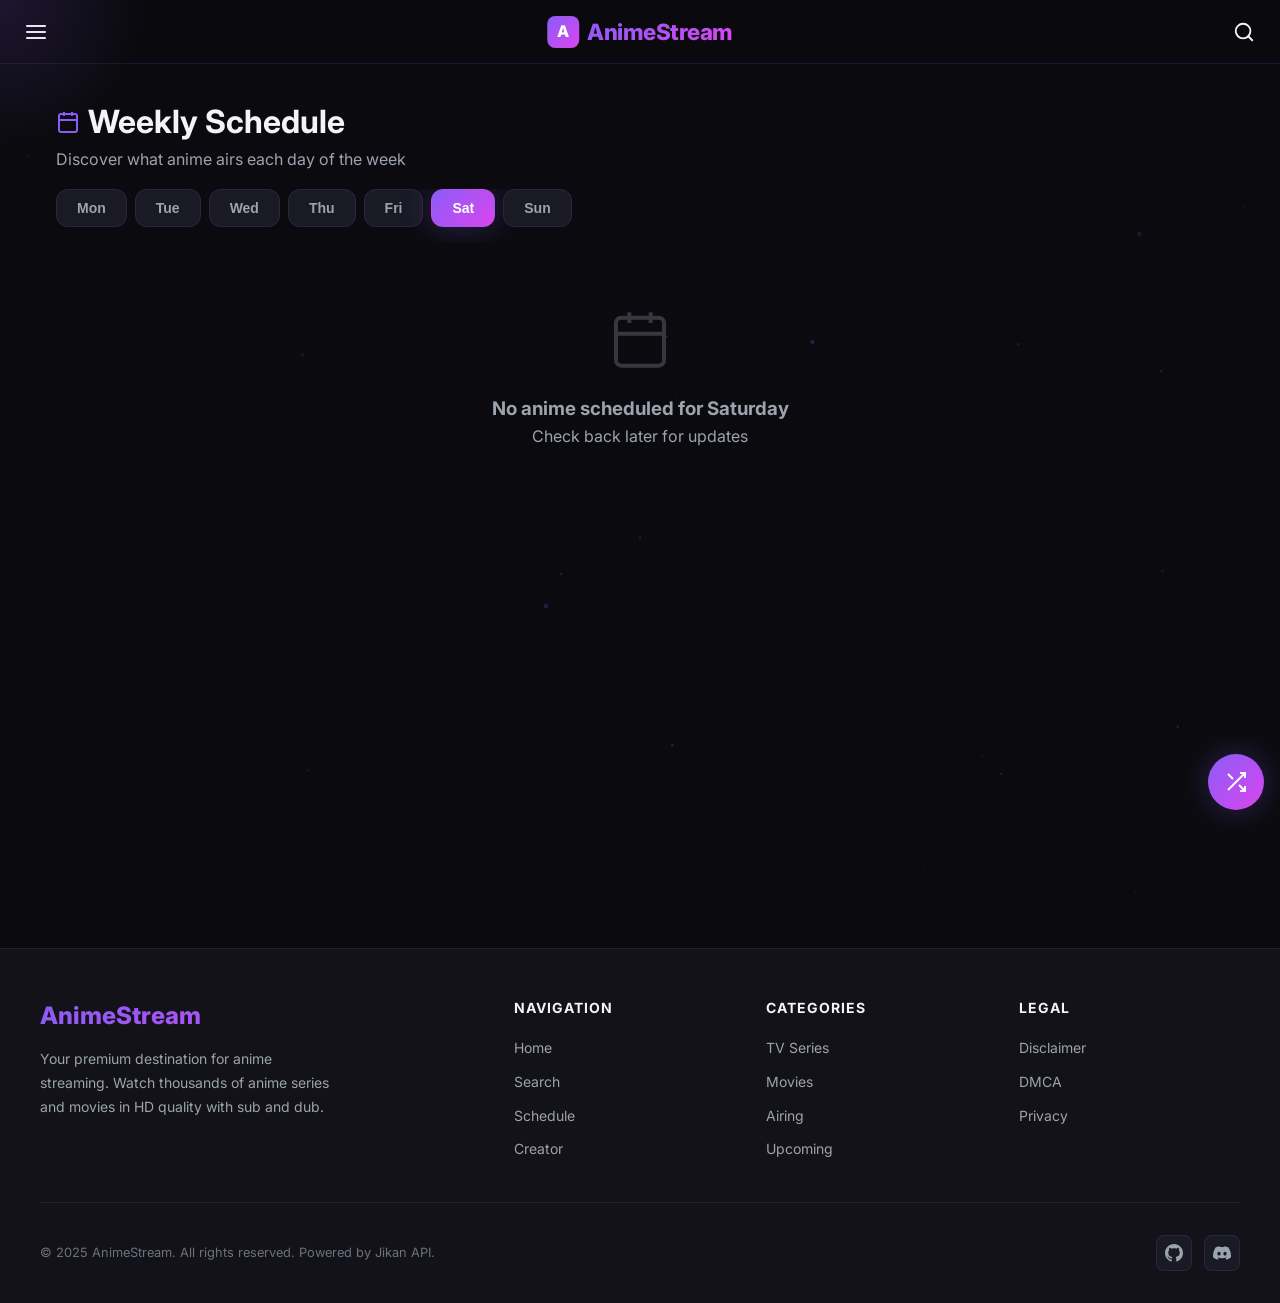
<file: schedule.html>
<!DOCTYPE html>
<html lang="en">
<head>
  <meta charset="UTF-8">
  <meta name="viewport" content="width=device-width, initial-scale=1.0">
  <title>Anime Schedule - AnimeStream</title>
  <meta name="description" content="Weekly anime airing schedule">
  <meta property="og:title" content="Anime Schedule - AnimeStream">
  <meta property="og:description" content="Weekly anime airing schedule">
  <meta property="og:type" content="website">
  <meta property="og:image" content="">
  <meta name="twitter:card" content="summary_large_image">
  <meta name="twitter:title" content="Anime Schedule - AnimeStream">
  <meta name="twitter:description" content="Weekly anime airing schedule">
  <meta name="theme-color" content="#8b5cf6">
  <link rel="manifest" href="manifest.json">
  <link rel="icon" href="favicon.ico">
  <link rel="preconnect" href="https://api.jikan.moe">
  <link rel="preconnect" href="https://megaplay.buzz">
  <link href="https://fonts.googleapis.com/css2?family=Inter:wght@400;500;600;700;800&display=swap" rel="stylesheet">
  <link rel="stylesheet" href="assets/css/style.css">
</head><body>
  <!-- Loading Screen -->
  <div class="loading-screen">
    <div class="loading-logo">ANIME STREAM</div>
    <div class="loading-bar">
      <div class="loading-bar-fill"></div>
    </div>
  </div>

  <!-- Cursor Glow -->
  <div class="cursor-glow"></div>

  <!-- Particles Canvas -->
  <canvas id="particles-canvas"></canvas>

  <!-- Header -->
  <header class="main-header">
    <!-- LEFT: Menu -->
    <div class="header-left">
      <button class="menu-btn" aria-label="Open menu">
        <svg viewBox="0 0 24 24" fill="none" stroke="currentColor" stroke-width="2" stroke-linecap="round">
          <line x1="3" y1="6" x2="21" y2="6"/><line x1="3" y1="12" x2="21" y2="12"/><line x1="3" y1="18" x2="21" y2="18"/>
        </svg>
      </button>
    </div>

    <!-- CENTER: Logo -->
    <a href="index.html" class="header-center">
      <div class="logo-icon">A</div>
      <span class="logo-text">AnimeStream</span>
    </a>

    <!-- RIGHT: Search -->
    <div class="header-right">
      <button class="search-btn" aria-label="Search">
        <svg viewBox="0 0 24 24" fill="none" stroke="currentColor" stroke-width="2" stroke-linecap="round">
          <circle cx="11" cy="11" r="8"/><path d="m21 21-4.35-4.35"/>
        </svg>
      </button>
    </div>
  </header>

  <!-- Sidebar Overlay -->
  <div class="sidebar-overlay"></div>

  <!-- Sidebar -->
  <nav class="sidebar">
    <div class="sidebar-header">
      <span class="sidebar-title">Menu</span>
      <button class="sidebar-close" aria-label="Close menu">
        <svg viewBox="0 0 24 24" fill="none" stroke="currentColor" stroke-width="2" stroke-linecap="round">
          <line x1="18" y1="6" x2="6" y2="18"/><line x1="6" y1="6" x2="18" y2="18"/>
        </svg>
      </button>
    </div>
    <ul class="sidebar-nav">
      <li><a href="index.html">
        <svg viewBox="0 0 24 24" fill="none" stroke="currentColor" stroke-width="2"><path d="m3 9 9-7 9 7v11a2 2 0 0 1-2 2H5a2 2 0 0 1-2-2z"/><polyline points="9 22 9 12 15 12 15 22"/></svg>
        Home
      </a></li>
      <li><a href="search.html">
        <svg viewBox="0 0 24 24" fill="none" stroke="currentColor" stroke-width="2"><circle cx="11" cy="11" r="8"/><path d="m21 21-4.35-4.35"/></svg>
        Search
      </a></li>
      <li><a href="schedule.html">
        <svg viewBox="0 0 24 24" fill="none" stroke="currentColor" stroke-width="2"><rect x="3" y="4" width="18" height="18" rx="2" ry="2"/><line x1="16" y1="2" x2="16" y2="6"/><line x1="8" y1="2" x2="8" y2="6"/><line x1="3" y1="10" x2="21" y2="10"/></svg>
        Schedule
      </a></li>
    </ul>
    <div class="sidebar-section-title">Discover</div>
    <ul class="sidebar-nav">
      <li><a href="search.html?q=&type=tv">
        <svg viewBox="0 0 24 24" fill="none" stroke="currentColor" stroke-width="2"><rect x="2" y="7" width="20" height="15" rx="2" ry="2"/><polyline points="17 2 12 7 7 2"/></svg>
        TV Series
      </a></li>
      <li><a href="search.html?q=&type=movie">
        <svg viewBox="0 0 24 24" fill="none" stroke="currentColor" stroke-width="2"><circle cx="12" cy="12" r="10"/><polygon points="10 8 16 12 10 16 10 8"/></svg>
        Movies
      </a></li>
      <li><a href="search.html?q=&status=airing">
        <svg viewBox="0 0 24 24" fill="none" stroke="currentColor" stroke-width="2"><path d="M22 12h-4l-3 9L9 3l-3 9H2"/></svg>
        Airing
      </a></li>
    </ul>
    <div class="sidebar-section-title">Info</div>
    <ul class="sidebar-nav">
      <li><a href="creator.html">
        <svg viewBox="0 0 24 24" fill="none" stroke="currentColor" stroke-width="2"><path d="M20 21v-2a4 4 0 0 0-4-4H8a4 4 0 0 0-4 4v2"/><circle cx="12" cy="7" r="4"/></svg>
        Creator
      </a></li>
    </ul>
  </nav>

  <!-- Search Overlay -->
  <div class="search-overlay">
    <div class="search-overlay-header">
      <div class="search-input-wrapper">
        <svg viewBox="0 0 24 24" fill="none" stroke="currentColor" stroke-width="2"><circle cx="11" cy="11" r="8"/><path d="m21 21-4.35-4.35"/></svg>
        <input type="text" class="search-input" placeholder="Search anime..." autocomplete="off">
      </div>
      <button class="search-close-btn" aria-label="Close search">
        <svg viewBox="0 0 24 24" fill="none" stroke="currentColor" stroke-width="2"><line x1="18" y1="6" x2="6" y2="18"/><line x1="6" y1="6" x2="18" y2="18"/></svg>
      </button>
    </div>
    <div class="search-results">
      <div class="search-suggestions">
        <span class="suggestion-tag" data-query="action">⚔️ Action</span>
        <span class="suggestion-tag" data-query="romance">💕 Romance</span>
        <span class="suggestion-tag" data-query="isekai">🌌 Isekai</span>
        <span class="suggestion-tag" data-query="shounen">🔥 Shounen</span>
        <span class="suggestion-tag" data-query="demon slayer">Demon Slayer</span>
        <span class="suggestion-tag" data-query="one piece">One Piece</span>
        <span class="suggestion-tag" data-query="attack on titan">Attack on Titan</span>
        <span class="suggestion-tag" data-query="jujutsu kaisen">Jujutsu Kaisen</span>
      </div>
    </div>
  </div>

  <!-- Schedule Page -->
  <main class="schedule-page">
    <div class="schedule-header">
      <h1 class="section-title" style="font-size: 2rem;">
        <svg viewBox="0 0 24 24" fill="none" stroke="currentColor" stroke-width="2"><rect x="3" y="4" width="18" height="18" rx="2" ry="2"/><line x1="16" y1="2" x2="16" y2="6"/><line x1="8" y1="2" x2="8" y2="6"/><line x1="3" y1="10" x2="21" y2="10"/></svg>
        Weekly Schedule
      </h1>
      <p class="text-muted">Discover what anime airs each day of the week</p>
    </div>

    <div class="schedule-day-tabs">
      <!-- Loaded dynamically -->
    </div>

    <div class="schedule-content">
      <!-- Loaded dynamically -->
    </div>
  </main>

  <!-- Footer -->
  <footer class="main-footer">
    <div class="footer-grid">
      <div>
        <div class="footer-brand">AnimeStream</div>
        <p class="footer-desc">Your premium destination for anime streaming. Watch thousands of anime series and movies in HD quality with sub and dub.</p>
      </div>
      <div>
        <div class="footer-title">Navigation</div>
        <ul class="footer-links">
          <li><a href="index.html">Home</a></li>
          <li><a href="search.html">Search</a></li>
          <li><a href="schedule.html">Schedule</a></li>
          <li><a href="creator.html">Creator</a></li>
        </ul>
      </div>
      <div>
        <div class="footer-title">Categories</div>
        <ul class="footer-links">
          <li><a href="search.html?q=&type=tv">TV Series</a></li>
          <li><a href="search.html?q=&type=movie">Movies</a></li>
          <li><a href="search.html?q=&status=airing">Airing</a></li>
          <li><a href="search.html?q=&status=upcoming">Upcoming</a></li>
        </ul>
      </div>
      <div>
        <div class="footer-title">Legal</div>
        <ul class="footer-links">
          <li><a href="#">Disclaimer</a></li>
          <li><a href="#">DMCA</a></li>
          <li><a href="#">Privacy</a></li>
        </ul>
      </div>
    </div>
    <div class="footer-bottom">
      <span class="footer-copyright">© 2025 AnimeStream. All rights reserved. Powered by Jikan API.</span>
      <div class="footer-social">
        <a href="https://github.com" target="_blank" aria-label="GitHub">
          <svg viewBox="0 0 24 24" fill="currentColor" width="18" height="18"><path d="M12 0c-6.626 0-12 5.373-12 12 0 5.302 3.438 9.8 8.207 11.387.599.111.793-.261.793-.577v-2.234c-3.338.726-4.033-1.416-4.033-1.416-.546-1.387-1.333-1.756-1.333-1.756-1.089-.745.083-.729.083-.729 1.205.084 1.839 1.237 1.839 1.237 1.07 1.834 2.807 1.304 3.492.997.107-.775.418-1.305.762-1.604-2.665-.305-5.467-1.334-5.467-5.931 0-1.311.469-2.381 1.236-3.221-.124-.303-.535-1.524.117-3.176 0 0 1.008-.322 3.301 1.23.957-.266 1.983-.399 3.003-.404 1.02.005 2.047.138 3.006.404 2.291-1.552 3.297-1.23 3.297-1.23.653 1.653.242 2.874.118 3.176.77.84 1.235 1.911 1.235 3.221 0 4.609-2.807 5.624-5.479 5.921.43.372.823 1.102.823 2.222v3.293c0 .319.192.694.801.576 4.765-1.589 8.199-6.086 8.199-11.386 0-6.627-5.373-12-12-12z"/></svg>
        </a>
        <a href="#" target="_blank" aria-label="Discord">
          <svg viewBox="0 0 24 24" fill="currentColor" width="18" height="18"><path d="M20.317 4.37a19.791 19.791 0 0 0-4.885-1.515.074.074 0 0 0-.079.037c-.21.375-.444.864-.608 1.25a18.27 18.27 0 0 0-5.487 0 12.64 12.64 0 0 0-.617-1.25.077.077 0 0 0-.079-.037A19.736 19.736 0 0 0 3.677 4.37a.07.07 0 0 0-.032.027C.533 9.046-.32 13.58.099 18.057a.082.082 0 0 0 .031.057 19.9 19.9 0 0 0 5.993 3.03.078.078 0 0 0 .084-.028 14.09 14.09 0 0 0 1.226-1.994.076.076 0 0 0-.041-.106 13.107 13.107 0 0 1-1.872-.892.077.077 0 0 1-.008-.128 10.2 10.2 0 0 0 .372-.292.074.074 0 0 1 .077-.01c3.928 1.793 8.18 1.793 12.062 0a.074.074 0 0 1 .078.01c.12.098.246.198.373.292a.077.077 0 0 1-.006.127 12.299 12.299 0 0 1-1.873.892.077.077 0 0 0-.041.107c.36.698.772 1.362 1.225 1.993a.076.076 0 0 0 .084.028 19.839 19.839 0 0 0 6.002-3.03.077.077 0 0 0 .032-.054c.5-5.177-.838-9.674-3.549-13.66a.061.061 0 0 0-.031-.03zM8.02 15.33c-1.183 0-2.157-1.085-2.157-2.419 0-1.333.956-2.419 2.157-2.419 1.21 0 2.176 1.096 2.157 2.42 0 1.333-.956 2.418-2.157 2.418zm7.975 0c-1.183 0-2.157-1.085-2.157-2.419 0-1.333.955-2.419 2.157-2.419 1.21 0 2.176 1.096 2.157 2.42 0 1.333-.946 2.418-2.157 2.418z"/></svg>
        </a>
      </div>
    </div>
  </footer>

  <!-- Mobile Bottom Navigation -->
  <nav class="mobile-nav">
    <a href="index.html" class="mobile-nav-item active">
      <svg viewBox="0 0 24 24" fill="none" stroke="currentColor" stroke-width="2"><path d="m3 9 9-7 9 7v11a2 2 0 0 1-2 2H5a2 2 0 0 1-2-2z"/><polyline points="9 22 9 12 15 12 15 22"/></svg>
      Home
    </a>
    <a href="search.html" class="mobile-nav-item">
      <svg viewBox="0 0 24 24" fill="none" stroke="currentColor" stroke-width="2"><circle cx="11" cy="11" r="8"/><path d="m21 21-4.35-4.35"/></svg>
      Search
    </a>
    <a href="schedule.html" class="mobile-nav-item">
      <svg viewBox="0 0 24 24" fill="none" stroke="currentColor" stroke-width="2"><rect x="3" y="4" width="18" height="18" rx="2" ry="2"/><line x1="16" y1="2" x2="16" y2="6"/><line x1="8" y1="2" x2="8" y2="6"/><line x1="3" y1="10" x2="21" y2="10"/></svg>
      Schedule
    </a>
    <a href="creator.html" class="mobile-nav-item">
      <svg viewBox="0 0 24 24" fill="none" stroke="currentColor" stroke-width="2"><path d="M20 21v-2a4 4 0 0 0-4-4H8a4 4 0 0 0-4 4v2"/><circle cx="12" cy="7" r="4"/></svg>
      Creator
    </a>
  </nav>

  <!-- Random Button -->
  <button class="random-btn" aria-label="Random anime">
    <svg viewBox="0 0 24 24" fill="none" stroke="currentColor" stroke-width="2"><polyline points="16 3 21 3 21 8"/><line x1="4" y1="20" x2="21" y2="3"/><polyline points="21 16 21 21 16 21"/><line x1="15" y1="15" x2="21" y2="21"/><line x1="4" y1="4" x2="9" y2="9"/></svg>
  </button>

  <!-- Scripts -->
  <script src="assets/js/utils.js"></script>
  <script src="assets/js/api.js"></script>
  <script src="assets/js/storage.js"></script>
  <script src="assets/js/ui.js"></script>
  <script src="assets/js/anime.js"></script>
  <script src="assets/js/player.js"></script>
  <script src="assets/js/search.js"></script>
  <script src="assets/js/router.js"></script>
  <script src="assets/js/app.js"></script>
  <script>Router.init();</script>
</body>
</html>
</file>
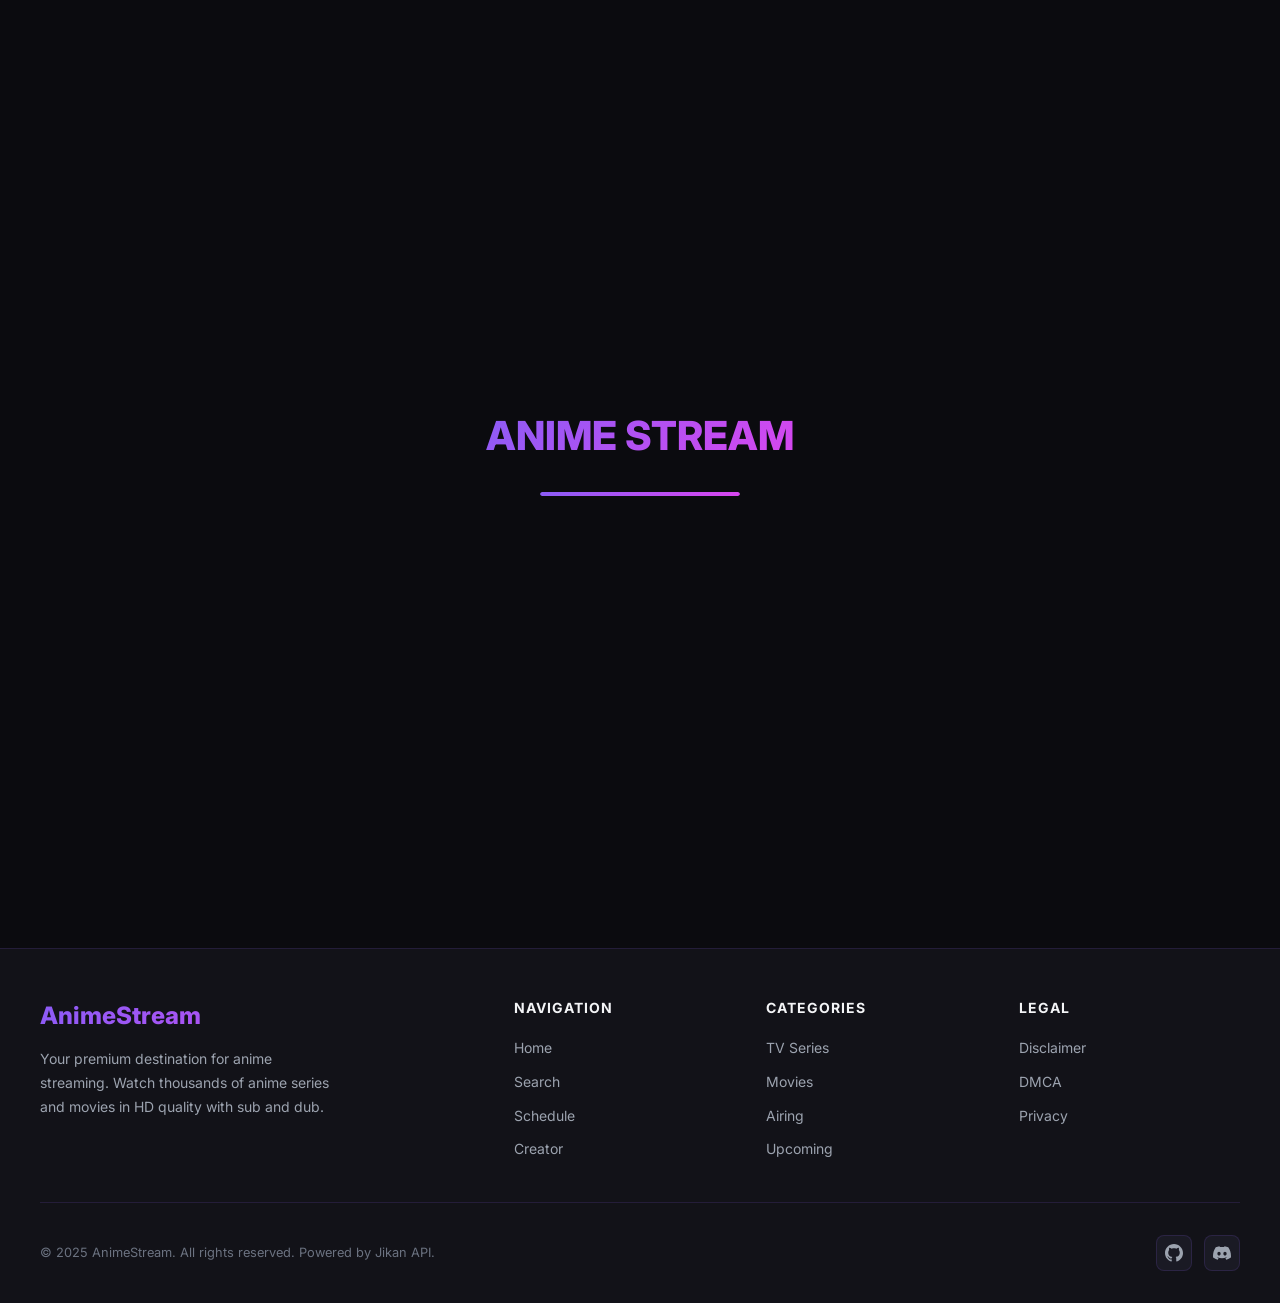
<file: search.html>
<!DOCTYPE html>
<html lang="en">
<head>
  <meta charset="UTF-8">
  <meta name="viewport" content="width=device-width, initial-scale=1.0">
  <title>Search Anime - AnimeStream</title>
  <meta name="description" content="Search and discover anime series and movies">
  <meta property="og:title" content="Search Anime - AnimeStream">
  <meta property="og:description" content="Search and discover anime series and movies">
  <meta property="og:type" content="website">
  <meta property="og:image" content="">
  <meta name="twitter:card" content="summary_large_image">
  <meta name="twitter:title" content="Search Anime - AnimeStream">
  <meta name="twitter:description" content="Search and discover anime series and movies">
  <meta name="theme-color" content="#8b5cf6">
  <link rel="manifest" href="manifest.json">
  <link rel="icon" href="favicon.ico">
  <link rel="preconnect" href="https://api.jikan.moe">
  <link rel="preconnect" href="https://megaplay.buzz">
  <link href="https://fonts.googleapis.com/css2?family=Inter:wght@400;500;600;700;800&display=swap" rel="stylesheet">
  <link rel="stylesheet" href="assets/css/style.css">
</head><body>
  <!-- Loading Screen -->
  <div class="loading-screen">
    <div class="loading-logo">ANIME STREAM</div>
    <div class="loading-bar">
      <div class="loading-bar-fill"></div>
    </div>
  </div>

  <!-- Cursor Glow -->
  <div class="cursor-glow"></div>

  <!-- Particles Canvas -->
  <canvas id="particles-canvas"></canvas>

  <!-- Header -->
  <header class="main-header">
    <!-- LEFT: Menu -->
    <div class="header-left">
      <button class="menu-btn" aria-label="Open menu">
        <svg viewBox="0 0 24 24" fill="none" stroke="currentColor" stroke-width="2" stroke-linecap="round">
          <line x1="3" y1="6" x2="21" y2="6"/><line x1="3" y1="12" x2="21" y2="12"/><line x1="3" y1="18" x2="21" y2="18"/>
        </svg>
      </button>
    </div>

    <!-- CENTER: Logo -->
    <a href="index.html" class="header-center">
      <div class="logo-icon">A</div>
      <span class="logo-text">AnimeStream</span>
    </a>

    <!-- RIGHT: Search -->
    <div class="header-right">
      <button class="search-btn" aria-label="Search">
        <svg viewBox="0 0 24 24" fill="none" stroke="currentColor" stroke-width="2" stroke-linecap="round">
          <circle cx="11" cy="11" r="8"/><path d="m21 21-4.35-4.35"/>
        </svg>
      </button>
    </div>
  </header>

  <!-- Sidebar Overlay -->
  <div class="sidebar-overlay"></div>

  <!-- Sidebar -->
  <nav class="sidebar">
    <div class="sidebar-header">
      <span class="sidebar-title">Menu</span>
      <button class="sidebar-close" aria-label="Close menu">
        <svg viewBox="0 0 24 24" fill="none" stroke="currentColor" stroke-width="2" stroke-linecap="round">
          <line x1="18" y1="6" x2="6" y2="18"/><line x1="6" y1="6" x2="18" y2="18"/>
        </svg>
      </button>
    </div>
    <ul class="sidebar-nav">
      <li><a href="index.html">
        <svg viewBox="0 0 24 24" fill="none" stroke="currentColor" stroke-width="2"><path d="m3 9 9-7 9 7v11a2 2 0 0 1-2 2H5a2 2 0 0 1-2-2z"/><polyline points="9 22 9 12 15 12 15 22"/></svg>
        Home
      </a></li>
      <li><a href="search.html">
        <svg viewBox="0 0 24 24" fill="none" stroke="currentColor" stroke-width="2"><circle cx="11" cy="11" r="8"/><path d="m21 21-4.35-4.35"/></svg>
        Search
      </a></li>
      <li><a href="schedule.html">
        <svg viewBox="0 0 24 24" fill="none" stroke="currentColor" stroke-width="2"><rect x="3" y="4" width="18" height="18" rx="2" ry="2"/><line x1="16" y1="2" x2="16" y2="6"/><line x1="8" y1="2" x2="8" y2="6"/><line x1="3" y1="10" x2="21" y2="10"/></svg>
        Schedule
      </a></li>
    </ul>
    <div class="sidebar-section-title">Discover</div>
    <ul class="sidebar-nav">
      <li><a href="search.html?q=&type=tv">
        <svg viewBox="0 0 24 24" fill="none" stroke="currentColor" stroke-width="2"><rect x="2" y="7" width="20" height="15" rx="2" ry="2"/><polyline points="17 2 12 7 7 2"/></svg>
        TV Series
      </a></li>
      <li><a href="search.html?q=&type=movie">
        <svg viewBox="0 0 24 24" fill="none" stroke="currentColor" stroke-width="2"><circle cx="12" cy="12" r="10"/><polygon points="10 8 16 12 10 16 10 8"/></svg>
        Movies
      </a></li>
      <li><a href="search.html?q=&status=airing">
        <svg viewBox="0 0 24 24" fill="none" stroke="currentColor" stroke-width="2"><path d="M22 12h-4l-3 9L9 3l-3 9H2"/></svg>
        Airing
      </a></li>
    </ul>
    <div class="sidebar-section-title">Info</div>
    <ul class="sidebar-nav">
      <li><a href="creator.html">
        <svg viewBox="0 0 24 24" fill="none" stroke="currentColor" stroke-width="2"><path d="M20 21v-2a4 4 0 0 0-4-4H8a4 4 0 0 0-4 4v2"/><circle cx="12" cy="7" r="4"/></svg>
        Creator
      </a></li>
    </ul>
  </nav>

  <!-- Search Overlay -->
  <div class="search-overlay">
    <div class="search-overlay-header">
      <div class="search-input-wrapper">
        <svg viewBox="0 0 24 24" fill="none" stroke="currentColor" stroke-width="2"><circle cx="11" cy="11" r="8"/><path d="m21 21-4.35-4.35"/></svg>
        <input type="text" class="search-input" placeholder="Search anime..." autocomplete="off">
      </div>
      <button class="search-close-btn" aria-label="Close search">
        <svg viewBox="0 0 24 24" fill="none" stroke="currentColor" stroke-width="2"><line x1="18" y1="6" x2="6" y2="18"/><line x1="6" y1="6" x2="18" y2="18"/></svg>
      </button>
    </div>
    <div class="search-results">
      <div class="search-suggestions">
        <span class="suggestion-tag" data-query="action">⚔️ Action</span>
        <span class="suggestion-tag" data-query="romance">💕 Romance</span>
        <span class="suggestion-tag" data-query="isekai">🌌 Isekai</span>
        <span class="suggestion-tag" data-query="shounen">🔥 Shounen</span>
        <span class="suggestion-tag" data-query="demon slayer">Demon Slayer</span>
        <span class="suggestion-tag" data-query="one piece">One Piece</span>
        <span class="suggestion-tag" data-query="attack on titan">Attack on Titan</span>
        <span class="suggestion-tag" data-query="jujutsu kaisen">Jujutsu Kaisen</span>
      </div>
    </div>
  </div>

  <!-- Search Page -->
  <main class="search-page">
    <!-- Filters -->
    <div class="search-filters">
      <div class="filters-row">
        <select class="filter-select" id="filter-type">
          <option value="">All Types</option>
          <option value="tv">TV Series</option>
          <option value="movie">Movie</option>
          <option value="ova">OVA</option>
          <option value="ona">ONA</option>
          <option value="special">Special</option>
        </select>
        <select class="filter-select" id="filter-status">
          <option value="">All Status</option>
          <option value="airing">Airing</option>
          <option value="complete">Completed</option>
          <option value="upcoming">Upcoming</option>
        </select>
        <select class="filter-select" id="filter-season">
          <option value="">All Seasons</option>
          <option value="winter">Winter</option>
          <option value="spring">Spring</option>
          <option value="summer">Summer</option>
          <option value="fall">Fall</option>
        </select>
        <select class="filter-select" id="filter-year">
          <option value="">All Years</option>
          <option value="2025">2025</option>
          <option value="2024">2024</option>
          <option value="2023">2023</option>
          <option value="2022">2022</option>
          <option value="2021">2021</option>
          <option value="2020">2020</option>
        </select>
      </div>
    </div>

    <!-- Results -->
    <div class="search-results-grid">
      <p class="search-stats" style="display: none;"></p>
      <div class="anime-grid">
        <!-- Loaded dynamically -->
      </div>
    </div>
  </main>

  <!-- Footer -->
  <footer class="main-footer">
    <div class="footer-grid">
      <div>
        <div class="footer-brand">AnimeStream</div>
        <p class="footer-desc">Your premium destination for anime streaming. Watch thousands of anime series and movies in HD quality with sub and dub.</p>
      </div>
      <div>
        <div class="footer-title">Navigation</div>
        <ul class="footer-links">
          <li><a href="index.html">Home</a></li>
          <li><a href="search.html">Search</a></li>
          <li><a href="schedule.html">Schedule</a></li>
          <li><a href="creator.html">Creator</a></li>
        </ul>
      </div>
      <div>
        <div class="footer-title">Categories</div>
        <ul class="footer-links">
          <li><a href="search.html?q=&type=tv">TV Series</a></li>
          <li><a href="search.html?q=&type=movie">Movies</a></li>
          <li><a href="search.html?q=&status=airing">Airing</a></li>
          <li><a href="search.html?q=&status=upcoming">Upcoming</a></li>
        </ul>
      </div>
      <div>
        <div class="footer-title">Legal</div>
        <ul class="footer-links">
          <li><a href="#">Disclaimer</a></li>
          <li><a href="#">DMCA</a></li>
          <li><a href="#">Privacy</a></li>
        </ul>
      </div>
    </div>
    <div class="footer-bottom">
      <span class="footer-copyright">© 2025 AnimeStream. All rights reserved. Powered by Jikan API.</span>
      <div class="footer-social">
        <a href="https://github.com" target="_blank" aria-label="GitHub">
          <svg viewBox="0 0 24 24" fill="currentColor" width="18" height="18"><path d="M12 0c-6.626 0-12 5.373-12 12 0 5.302 3.438 9.8 8.207 11.387.599.111.793-.261.793-.577v-2.234c-3.338.726-4.033-1.416-4.033-1.416-.546-1.387-1.333-1.756-1.333-1.756-1.089-.745.083-.729.083-.729 1.205.084 1.839 1.237 1.839 1.237 1.07 1.834 2.807 1.304 3.492.997.107-.775.418-1.305.762-1.604-2.665-.305-5.467-1.334-5.467-5.931 0-1.311.469-2.381 1.236-3.221-.124-.303-.535-1.524.117-3.176 0 0 1.008-.322 3.301 1.23.957-.266 1.983-.399 3.003-.404 1.02.005 2.047.138 3.006.404 2.291-1.552 3.297-1.23 3.297-1.23.653 1.653.242 2.874.118 3.176.77.84 1.235 1.911 1.235 3.221 0 4.609-2.807 5.624-5.479 5.921.43.372.823 1.102.823 2.222v3.293c0 .319.192.694.801.576 4.765-1.589 8.199-6.086 8.199-11.386 0-6.627-5.373-12-12-12z"/></svg>
        </a>
        <a href="#" target="_blank" aria-label="Discord">
          <svg viewBox="0 0 24 24" fill="currentColor" width="18" height="18"><path d="M20.317 4.37a19.791 19.791 0 0 0-4.885-1.515.074.074 0 0 0-.079.037c-.21.375-.444.864-.608 1.25a18.27 18.27 0 0 0-5.487 0 12.64 12.64 0 0 0-.617-1.25.077.077 0 0 0-.079-.037A19.736 19.736 0 0 0 3.677 4.37a.07.07 0 0 0-.032.027C.533 9.046-.32 13.58.099 18.057a.082.082 0 0 0 .031.057 19.9 19.9 0 0 0 5.993 3.03.078.078 0 0 0 .084-.028 14.09 14.09 0 0 0 1.226-1.994.076.076 0 0 0-.041-.106 13.107 13.107 0 0 1-1.872-.892.077.077 0 0 1-.008-.128 10.2 10.2 0 0 0 .372-.292.074.074 0 0 1 .077-.01c3.928 1.793 8.18 1.793 12.062 0a.074.074 0 0 1 .078.01c.12.098.246.198.373.292a.077.077 0 0 1-.006.127 12.299 12.299 0 0 1-1.873.892.077.077 0 0 0-.041.107c.36.698.772 1.362 1.225 1.993a.076.076 0 0 0 .084.028 19.839 19.839 0 0 0 6.002-3.03.077.077 0 0 0 .032-.054c.5-5.177-.838-9.674-3.549-13.66a.061.061 0 0 0-.031-.03zM8.02 15.33c-1.183 0-2.157-1.085-2.157-2.419 0-1.333.956-2.419 2.157-2.419 1.21 0 2.176 1.096 2.157 2.42 0 1.333-.956 2.418-2.157 2.418zm7.975 0c-1.183 0-2.157-1.085-2.157-2.419 0-1.333.955-2.419 2.157-2.419 1.21 0 2.176 1.096 2.157 2.42 0 1.333-.946 2.418-2.157 2.418z"/></svg>
        </a>
      </div>
    </div>
  </footer>

  <!-- Mobile Bottom Navigation -->
  <nav class="mobile-nav">
    <a href="index.html" class="mobile-nav-item active">
      <svg viewBox="0 0 24 24" fill="none" stroke="currentColor" stroke-width="2"><path d="m3 9 9-7 9 7v11a2 2 0 0 1-2 2H5a2 2 0 0 1-2-2z"/><polyline points="9 22 9 12 15 12 15 22"/></svg>
      Home
    </a>
    <a href="search.html" class="mobile-nav-item">
      <svg viewBox="0 0 24 24" fill="none" stroke="currentColor" stroke-width="2"><circle cx="11" cy="11" r="8"/><path d="m21 21-4.35-4.35"/></svg>
      Search
    </a>
    <a href="schedule.html" class="mobile-nav-item">
      <svg viewBox="0 0 24 24" fill="none" stroke="currentColor" stroke-width="2"><rect x="3" y="4" width="18" height="18" rx="2" ry="2"/><line x1="16" y1="2" x2="16" y2="6"/><line x1="8" y1="2" x2="8" y2="6"/><line x1="3" y1="10" x2="21" y2="10"/></svg>
      Schedule
    </a>
    <a href="creator.html" class="mobile-nav-item">
      <svg viewBox="0 0 24 24" fill="none" stroke="currentColor" stroke-width="2"><path d="M20 21v-2a4 4 0 0 0-4-4H8a4 4 0 0 0-4 4v2"/><circle cx="12" cy="7" r="4"/></svg>
      Creator
    </a>
  </nav>

  <!-- Random Button -->
  <button class="random-btn" aria-label="Random anime">
    <svg viewBox="0 0 24 24" fill="none" stroke="currentColor" stroke-width="2"><polyline points="16 3 21 3 21 8"/><line x1="4" y1="20" x2="21" y2="3"/><polyline points="21 16 21 21 16 21"/><line x1="15" y1="15" x2="21" y2="21"/><line x1="4" y1="4" x2="9" y2="9"/></svg>
  </button>

  <!-- Scripts -->
  <script src="assets/js/utils.js"></script>
  <script src="assets/js/api.js"></script>
  <script src="assets/js/storage.js"></script>
  <script src="assets/js/ui.js"></script>
  <script src="assets/js/anime.js"></script>
  <script src="assets/js/player.js"></script>
  <script src="assets/js/search.js"></script>
  <script src="assets/js/router.js"></script>
  <script src="assets/js/app.js"></script>
  <script>Router.init();</script>
</body>
</html>
</file>
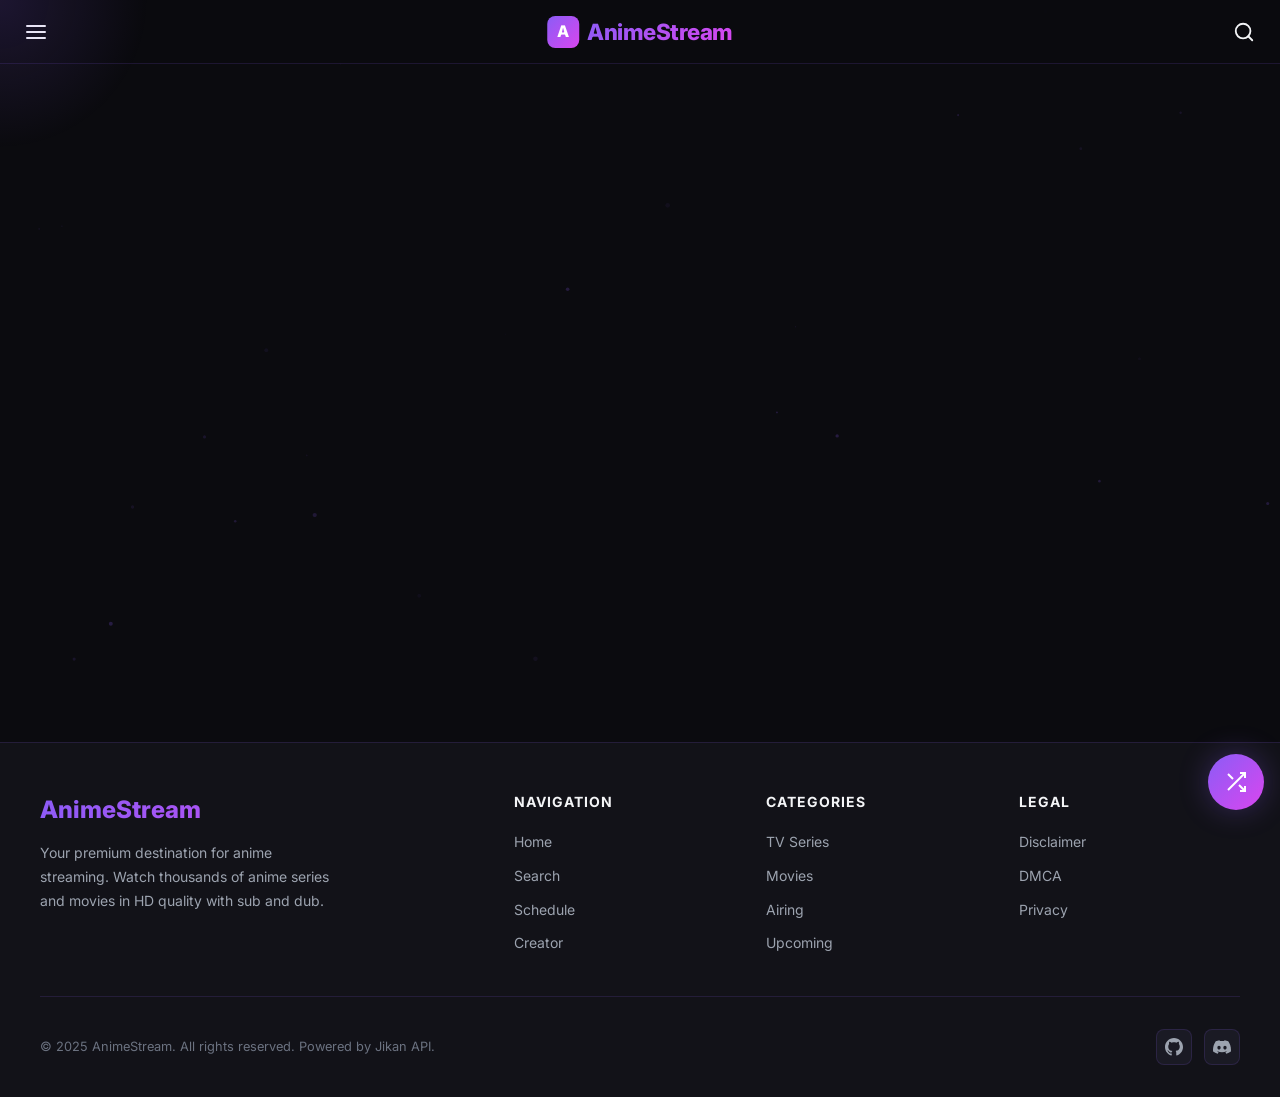
<file: watch.html>
<!DOCTYPE html>
<html lang="en">
<head>
  <meta charset="UTF-8">
  <meta name="viewport" content="width=device-width, initial-scale=1.0">
  <title>Watch Episode - AnimeStream</title>
  <meta name="description" content="Watch anime episodes online in HD">
  <meta property="og:title" content="Watch Episode - AnimeStream">
  <meta property="og:description" content="Watch anime episodes online in HD">
  <meta property="og:type" content="website">
  <meta property="og:image" content="">
  <meta name="twitter:card" content="summary_large_image">
  <meta name="twitter:title" content="Watch Episode - AnimeStream">
  <meta name="twitter:description" content="Watch anime episodes online in HD">
  <meta name="theme-color" content="#8b5cf6">
  <link rel="manifest" href="manifest.json">
  <link rel="icon" href="favicon.ico">
  <link rel="preconnect" href="https://api.jikan.moe">
  <link rel="preconnect" href="https://megaplay.buzz">
  <link href="https://fonts.googleapis.com/css2?family=Inter:wght@400;500;600;700;800&display=swap" rel="stylesheet">
  <link rel="stylesheet" href="assets/css/style.css">
</head><body>
  <!-- Loading Screen -->
  <div class="loading-screen">
    <div class="loading-logo">ANIME STREAM</div>
    <div class="loading-bar">
      <div class="loading-bar-fill"></div>
    </div>
  </div>

  <!-- Cursor Glow -->
  <div class="cursor-glow"></div>

  <!-- Particles Canvas -->
  <canvas id="particles-canvas"></canvas>

  <!-- Header -->
  <header class="main-header">
    <!-- LEFT: Menu -->
    <div class="header-left">
      <button class="menu-btn" aria-label="Open menu">
        <svg viewBox="0 0 24 24" fill="none" stroke="currentColor" stroke-width="2" stroke-linecap="round">
          <line x1="3" y1="6" x2="21" y2="6"/><line x1="3" y1="12" x2="21" y2="12"/><line x1="3" y1="18" x2="21" y2="18"/>
        </svg>
      </button>
    </div>

    <!-- CENTER: Logo -->
    <a href="index.html" class="header-center">
      <div class="logo-icon">A</div>
      <span class="logo-text">AnimeStream</span>
    </a>

    <!-- RIGHT: Search -->
    <div class="header-right">
      <button class="search-btn" aria-label="Search">
        <svg viewBox="0 0 24 24" fill="none" stroke="currentColor" stroke-width="2" stroke-linecap="round">
          <circle cx="11" cy="11" r="8"/><path d="m21 21-4.35-4.35"/>
        </svg>
      </button>
    </div>
  </header>

  <!-- Sidebar Overlay -->
  <div class="sidebar-overlay"></div>

  <!-- Sidebar -->
  <nav class="sidebar">
    <div class="sidebar-header">
      <span class="sidebar-title">Menu</span>
      <button class="sidebar-close" aria-label="Close menu">
        <svg viewBox="0 0 24 24" fill="none" stroke="currentColor" stroke-width="2" stroke-linecap="round">
          <line x1="18" y1="6" x2="6" y2="18"/><line x1="6" y1="6" x2="18" y2="18"/>
        </svg>
      </button>
    </div>
    <ul class="sidebar-nav">
      <li><a href="index.html">
        <svg viewBox="0 0 24 24" fill="none" stroke="currentColor" stroke-width="2"><path d="m3 9 9-7 9 7v11a2 2 0 0 1-2 2H5a2 2 0 0 1-2-2z"/><polyline points="9 22 9 12 15 12 15 22"/></svg>
        Home
      </a></li>
      <li><a href="search.html">
        <svg viewBox="0 0 24 24" fill="none" stroke="currentColor" stroke-width="2"><circle cx="11" cy="11" r="8"/><path d="m21 21-4.35-4.35"/></svg>
        Search
      </a></li>
      <li><a href="schedule.html">
        <svg viewBox="0 0 24 24" fill="none" stroke="currentColor" stroke-width="2"><rect x="3" y="4" width="18" height="18" rx="2" ry="2"/><line x1="16" y1="2" x2="16" y2="6"/><line x1="8" y1="2" x2="8" y2="6"/><line x1="3" y1="10" x2="21" y2="10"/></svg>
        Schedule
      </a></li>
    </ul>
    <div class="sidebar-section-title">Discover</div>
    <ul class="sidebar-nav">
      <li><a href="search.html?q=&type=tv">
        <svg viewBox="0 0 24 24" fill="none" stroke="currentColor" stroke-width="2"><rect x="2" y="7" width="20" height="15" rx="2" ry="2"/><polyline points="17 2 12 7 7 2"/></svg>
        TV Series
      </a></li>
      <li><a href="search.html?q=&type=movie">
        <svg viewBox="0 0 24 24" fill="none" stroke="currentColor" stroke-width="2"><circle cx="12" cy="12" r="10"/><polygon points="10 8 16 12 10 16 10 8"/></svg>
        Movies
      </a></li>
      <li><a href="search.html?q=&status=airing">
        <svg viewBox="0 0 24 24" fill="none" stroke="currentColor" stroke-width="2"><path d="M22 12h-4l-3 9L9 3l-3 9H2"/></svg>
        Airing
      </a></li>
    </ul>
    <div class="sidebar-section-title">Info</div>
    <ul class="sidebar-nav">
      <li><a href="creator.html">
        <svg viewBox="0 0 24 24" fill="none" stroke="currentColor" stroke-width="2"><path d="M20 21v-2a4 4 0 0 0-4-4H8a4 4 0 0 0-4 4v2"/><circle cx="12" cy="7" r="4"/></svg>
        Creator
      </a></li>
    </ul>
  </nav>

  <!-- Search Overlay -->
  <div class="search-overlay">
    <div class="search-overlay-header">
      <div class="search-input-wrapper">
        <svg viewBox="0 0 24 24" fill="none" stroke="currentColor" stroke-width="2"><circle cx="11" cy="11" r="8"/><path d="m21 21-4.35-4.35"/></svg>
        <input type="text" class="search-input" placeholder="Search anime..." autocomplete="off">
      </div>
      <button class="search-close-btn" aria-label="Close search">
        <svg viewBox="0 0 24 24" fill="none" stroke="currentColor" stroke-width="2"><line x1="18" y1="6" x2="6" y2="18"/><line x1="6" y1="6" x2="18" y2="18"/></svg>
      </button>
    </div>
    <div class="search-results">
      <div class="search-suggestions">
        <span class="suggestion-tag" data-query="action">⚔️ Action</span>
        <span class="suggestion-tag" data-query="romance">💕 Romance</span>
        <span class="suggestion-tag" data-query="isekai">🌌 Isekai</span>
        <span class="suggestion-tag" data-query="shounen">🔥 Shounen</span>
        <span class="suggestion-tag" data-query="demon slayer">Demon Slayer</span>
        <span class="suggestion-tag" data-query="one piece">One Piece</span>
        <span class="suggestion-tag" data-query="attack on titan">Attack on Titan</span>
        <span class="suggestion-tag" data-query="jujutsu kaisen">Jujutsu Kaisen</span>
      </div>
    </div>
  </div>

  <!-- Watch Page -->
  <main class="watch-page">
    <!-- Player Section -->
    <section class="player-section">
      <div class="player-wrapper">
        <iframe class="player-iframe" src="" allowfullscreen></iframe>
        <div class="player-loading">
          <div class="spinner"></div>
          <p style="margin-top: 1rem; color: var(--muted);">Loading player...</p>
        </div>
      </div>
      <div class="player-controls-bar">
        <div class="player-nav">
          <a href="#" class="btn btn-secondary btn-sm prev-ep-btn hidden">
            <svg width="16" height="16" viewBox="0 0 24 24" fill="none" stroke="currentColor" stroke-width="2"><polyline points="15 18 9 12 15 6"/></svg>
            Prev EP
          </a>
          <a href="#" class="btn btn-secondary btn-sm next-ep-btn hidden">
            Next EP
            <svg width="16" height="16" viewBox="0 0 24 24" fill="none" stroke="currentColor" stroke-width="2"><polyline points="9 18 15 12 9 6"/></svg>
          </a>
        </div>
        <div class="server-selector" style="margin: 0; padding: 0; border: none; background: transparent;">
          <div class="server-buttons">
            <button class="server-btn active" data-type="sub">SUB</button>
            <button class="server-btn" data-type="dub">DUB</button>
          </div>
        </div>
      </div>
    </section>

    <!-- Episode Info -->
    <div class="episode-info-bar">
      <h1>Loading...</h1>
      <p>Loading episode information...</p>
    </div>

    <!-- Watch Layout -->
    <div class="watch-layout">
      <div class="watch-main">
        <!-- Server selector already in player controls -->

        <!-- Related Anime -->
        <div class="watch-related" style="margin-top: 2rem;">
          <!-- Loaded dynamically -->
        </div>
      </div>

      <!-- Episode List Sidebar -->
      <aside class="episode-list-sidebar">
        <div class="episode-list-header">
          <span>Episodes</span>
          <span class="text-muted" style="font-size: 0.8rem; font-weight: 500;">Select episode</span>
        </div>
        <div class="episode-list">
          <!-- Loaded dynamically -->
        </div>
      </aside>
    </div>
  </main>

  <!-- Keyboard Shortcuts Hint -->
  <div class="keyboard-hint">
    <strong>Shortcuts:</strong> ← Prev • → Next • F Fullscreen • T Theater
  </div>

  <!-- Footer -->
  <footer class="main-footer">
    <div class="footer-grid">
      <div>
        <div class="footer-brand">AnimeStream</div>
        <p class="footer-desc">Your premium destination for anime streaming. Watch thousands of anime series and movies in HD quality with sub and dub.</p>
      </div>
      <div>
        <div class="footer-title">Navigation</div>
        <ul class="footer-links">
          <li><a href="index.html">Home</a></li>
          <li><a href="search.html">Search</a></li>
          <li><a href="schedule.html">Schedule</a></li>
          <li><a href="creator.html">Creator</a></li>
        </ul>
      </div>
      <div>
        <div class="footer-title">Categories</div>
        <ul class="footer-links">
          <li><a href="search.html?q=&type=tv">TV Series</a></li>
          <li><a href="search.html?q=&type=movie">Movies</a></li>
          <li><a href="search.html?q=&status=airing">Airing</a></li>
          <li><a href="search.html?q=&status=upcoming">Upcoming</a></li>
        </ul>
      </div>
      <div>
        <div class="footer-title">Legal</div>
        <ul class="footer-links">
          <li><a href="#">Disclaimer</a></li>
          <li><a href="#">DMCA</a></li>
          <li><a href="#">Privacy</a></li>
        </ul>
      </div>
    </div>
    <div class="footer-bottom">
      <span class="footer-copyright">© 2025 AnimeStream. All rights reserved. Powered by Jikan API.</span>
      <div class="footer-social">
        <a href="https://github.com" target="_blank" aria-label="GitHub">
          <svg viewBox="0 0 24 24" fill="currentColor" width="18" height="18"><path d="M12 0c-6.626 0-12 5.373-12 12 0 5.302 3.438 9.8 8.207 11.387.599.111.793-.261.793-.577v-2.234c-3.338.726-4.033-1.416-4.033-1.416-.546-1.387-1.333-1.756-1.333-1.756-1.089-.745.083-.729.083-.729 1.205.084 1.839 1.237 1.839 1.237 1.07 1.834 2.807 1.304 3.492.997.107-.775.418-1.305.762-1.604-2.665-.305-5.467-1.334-5.467-5.931 0-1.311.469-2.381 1.236-3.221-.124-.303-.535-1.524.117-3.176 0 0 1.008-.322 3.301 1.23.957-.266 1.983-.399 3.003-.404 1.02.005 2.047.138 3.006.404 2.291-1.552 3.297-1.23 3.297-1.23.653 1.653.242 2.874.118 3.176.77.84 1.235 1.911 1.235 3.221 0 4.609-2.807 5.624-5.479 5.921.43.372.823 1.102.823 2.222v3.293c0 .319.192.694.801.576 4.765-1.589 8.199-6.086 8.199-11.386 0-6.627-5.373-12-12-12z"/></svg>
        </a>
        <a href="#" target="_blank" aria-label="Discord">
          <svg viewBox="0 0 24 24" fill="currentColor" width="18" height="18"><path d="M20.317 4.37a19.791 19.791 0 0 0-4.885-1.515.074.074 0 0 0-.079.037c-.21.375-.444.864-.608 1.25a18.27 18.27 0 0 0-5.487 0 12.64 12.64 0 0 0-.617-1.25.077.077 0 0 0-.079-.037A19.736 19.736 0 0 0 3.677 4.37a.07.07 0 0 0-.032.027C.533 9.046-.32 13.58.099 18.057a.082.082 0 0 0 .031.057 19.9 19.9 0 0 0 5.993 3.03.078.078 0 0 0 .084-.028 14.09 14.09 0 0 0 1.226-1.994.076.076 0 0 0-.041-.106 13.107 13.107 0 0 1-1.872-.892.077.077 0 0 1-.008-.128 10.2 10.2 0 0 0 .372-.292.074.074 0 0 1 .077-.01c3.928 1.793 8.18 1.793 12.062 0a.074.074 0 0 1 .078.01c.12.098.246.198.373.292a.077.077 0 0 1-.006.127 12.299 12.299 0 0 1-1.873.892.077.077 0 0 0-.041.107c.36.698.772 1.362 1.225 1.993a.076.076 0 0 0 .084.028 19.839 19.839 0 0 0 6.002-3.03.077.077 0 0 0 .032-.054c.5-5.177-.838-9.674-3.549-13.66a.061.061 0 0 0-.031-.03zM8.02 15.33c-1.183 0-2.157-1.085-2.157-2.419 0-1.333.956-2.419 2.157-2.419 1.21 0 2.176 1.096 2.157 2.42 0 1.333-.956 2.418-2.157 2.418zm7.975 0c-1.183 0-2.157-1.085-2.157-2.419 0-1.333.955-2.419 2.157-2.419 1.21 0 2.176 1.096 2.157 2.42 0 1.333-.946 2.418-2.157 2.418z"/></svg>
        </a>
      </div>
    </div>
  </footer>

  <!-- Mobile Bottom Navigation -->
  <nav class="mobile-nav">
    <a href="index.html" class="mobile-nav-item active">
      <svg viewBox="0 0 24 24" fill="none" stroke="currentColor" stroke-width="2"><path d="m3 9 9-7 9 7v11a2 2 0 0 1-2 2H5a2 2 0 0 1-2-2z"/><polyline points="9 22 9 12 15 12 15 22"/></svg>
      Home
    </a>
    <a href="search.html" class="mobile-nav-item">
      <svg viewBox="0 0 24 24" fill="none" stroke="currentColor" stroke-width="2"><circle cx="11" cy="11" r="8"/><path d="m21 21-4.35-4.35"/></svg>
      Search
    </a>
    <a href="schedule.html" class="mobile-nav-item">
      <svg viewBox="0 0 24 24" fill="none" stroke="currentColor" stroke-width="2"><rect x="3" y="4" width="18" height="18" rx="2" ry="2"/><line x1="16" y1="2" x2="16" y2="6"/><line x1="8" y1="2" x2="8" y2="6"/><line x1="3" y1="10" x2="21" y2="10"/></svg>
      Schedule
    </a>
    <a href="creator.html" class="mobile-nav-item">
      <svg viewBox="0 0 24 24" fill="none" stroke="currentColor" stroke-width="2"><path d="M20 21v-2a4 4 0 0 0-4-4H8a4 4 0 0 0-4 4v2"/><circle cx="12" cy="7" r="4"/></svg>
      Creator
    </a>
  </nav>

  <!-- Random Button -->
  <button class="random-btn" aria-label="Random anime">
    <svg viewBox="0 0 24 24" fill="none" stroke="currentColor" stroke-width="2"><polyline points="16 3 21 3 21 8"/><line x1="4" y1="20" x2="21" y2="3"/><polyline points="21 16 21 21 16 21"/><line x1="15" y1="15" x2="21" y2="21"/><line x1="4" y1="4" x2="9" y2="9"/></svg>
  </button>

  <!-- Scripts -->
  <script src="assets/js/utils.js"></script>
  <script src="assets/js/api.js"></script>
  <script src="assets/js/storage.js"></script>
  <script src="assets/js/ui.js"></script>
  <script src="assets/js/anime.js"></script>
  <script src="assets/js/player.js"></script>
  <script src="assets/js/search.js"></script>
  <script src="assets/js/router.js"></script>
  <script src="assets/js/app.js"></script>
  <script>Router.init();</script>
</body>
</html>
</file>
<file: assets/css/style.css>
/* ============================================
   ANIME STREAM - PREMIUM STREAMING PLATFORM
   Netflix-quality UI for Anime
   ============================================ */

:root {
  --bg: #0b0b0f;
  --bg-secondary: #121218;
  --bg-card: #1a1a24;
  --bg-hover: #252530;
  --purple: #8b5cf6;
  --purple-light: #a78bfa;
  --pink: #d946ef;
  --pink-light: #f0abfc;
  --accent-gradient: linear-gradient(135deg, #8b5cf6 0%, #d946ef 100%);
  --text: #f3f4f6;
  --text-secondary: #e5e7eb;
  --muted: #9ca3af;
  --muted-dark: #6b7280;
  --success: #10b981;
  --warning: #f59e0b;
  --danger: #ef4444;
  --glass: rgba(18, 18, 24, 0.85);
  --glass-border: rgba(139, 92, 246, 0.15);
  --shadow-sm: 0 2px 8px rgba(0,0,0,0.3);
  --shadow-md: 0 4px 20px rgba(0,0,0,0.4);
  --shadow-glow: 0 0 30px rgba(139, 92, 246, 0.3);
  --radius-sm: 8px;
  --radius-md: 12px;
  --radius-lg: 16px;
  --radius-xl: 24px;
  --transition-fast: 0.2s ease;
  --transition-normal: 0.3s ease;
  --transition-slow: 0.5s ease;
}

* {
  margin: 0;
  padding: 0;
  box-sizing: border-box;
}

html {
  scroll-behavior: smooth;
  scrollbar-width: thin;
  scrollbar-color: var(--purple) var(--bg-secondary);
}

body {
  font-family: 'Inter', -apple-system, BlinkMacSystemFont, 'Segoe UI', Roboto, sans-serif;
  background: var(--bg);
  color: var(--text);
  line-height: 1.6;
  overflow-x: hidden;
  min-height: 100vh;
}

/* Scrollbar */
::-webkit-scrollbar {
  width: 6px;
  height: 6px;
}
::-webkit-scrollbar-track {
  background: var(--bg-secondary);
}
::-webkit-scrollbar-thumb {
  background: var(--purple);
  border-radius: 3px;
}
::-webkit-scrollbar-thumb:hover {
  background: var(--purple-light);
}

/* ============================================
   PARTICLES & BACKGROUND EFFECTS
   ============================================ */
#particles-canvas {
  position: fixed;
  top: 0;
  left: 0;
  width: 100%;
  height: 100%;
  pointer-events: none;
  z-index: 0;
  opacity: 0.4;
}

.bg-gradient-orb {
  position: fixed;
  border-radius: 50%;
  filter: blur(100px);
  pointer-events: none;
  z-index: 0;
  opacity: 0.15;
}

/* ============================================
   LOADING SCREEN
   ============================================ */
.loading-screen {
  position: fixed;
  inset: 0;
  background: var(--bg);
  display: flex;
  flex-direction: column;
  align-items: center;
  justify-content: center;
  z-index: 9999;
  transition: opacity 0.5s ease, visibility 0.5s ease;
}
.loading-screen.hidden {
  opacity: 0;
  visibility: hidden;
  pointer-events: none;
}

.loading-logo {
  font-size: 2.5rem;
  font-weight: 800;
  background: var(--accent-gradient);
  -webkit-background-clip: text;
  -webkit-text-fill-color: transparent;
  background-clip: text;
  margin-bottom: 1.5rem;
  animation: pulse 2s infinite;
}

.loading-bar {
  width: 200px;
  height: 4px;
  background: var(--bg-secondary);
  border-radius: 2px;
  overflow: hidden;
}

.loading-bar-fill {
  height: 100%;
  background: var(--accent-gradient);
  border-radius: 2px;
  animation: loadingProgress 2s ease-in-out infinite;
}

@keyframes loadingProgress {
  0% { width: 0%; }
  50% { width: 70%; }
  100% { width: 100%; }
}

@keyframes pulse {
  0%, 100% { opacity: 1; }
  50% { opacity: 0.6; }
}

/* ============================================
   HEADER / NAVBAR
   ============================================ */
.main-header {
  position: fixed;
  top: 0;
  left: 0;
  right: 0;
  height: 64px;
  background: rgba(11, 11, 15, 0.9);
  backdrop-filter: blur(20px);
  -webkit-backdrop-filter: blur(20px);
  border-bottom: 1px solid var(--glass-border);
  z-index: 1000;
  display: flex;
  align-items: center;
  justify-content: space-between;
  padding: 0 1rem;
  transition: var(--transition-normal);
}

.main-header.scrolled {
  background: rgba(11, 11, 15, 0.98);
  box-shadow: var(--shadow-md);
}

/* LEFT: Menu Button */
.header-left {
  display: flex;
  align-items: center;
  gap: 0.5rem;
  flex-shrink: 0;
  min-width: 80px;
}

.menu-btn {
  width: 40px;
  height: 40px;
  border: none;
  background: transparent;
  color: var(--text);
  cursor: pointer;
  display: flex;
  align-items: center;
  justify-content: center;
  border-radius: var(--radius-sm);
  transition: var(--transition-fast);
}
.menu-btn:hover {
  background: var(--bg-hover);
  color: var(--purple-light);
}
.menu-btn svg {
  width: 24px;
  height: 24px;
}

/* CENTER: Logo */
.header-center {
  position: absolute;
  left: 50%;
  transform: translateX(-50%);
  display: flex;
  align-items: center;
  gap: 0.5rem;
  text-decoration: none;
}

.logo-icon {
  width: 32px;
  height: 32px;
  background: var(--accent-gradient);
  border-radius: var(--radius-sm);
  display: flex;
  align-items: center;
  justify-content: center;
  font-weight: 800;
  font-size: 1rem;
  color: white;
  flex-shrink: 0;
}

.logo-text {
  font-size: 1.4rem;
  font-weight: 800;
  background: var(--accent-gradient);
  -webkit-background-clip: text;
  -webkit-text-fill-color: transparent;
  background-clip: text;
  letter-spacing: -0.5px;
  white-space: nowrap;
}

/* RIGHT: Search */
.header-right {
  display: flex;
  align-items: center;
  gap: 0.5rem;
  flex-shrink: 0;
  min-width: 80px;
  justify-content: flex-end;
}

.search-btn {
  width: 40px;
  height: 40px;
  border: none;
  background: transparent;
  color: var(--text);
  cursor: pointer;
  display: flex;
  align-items: center;
  justify-content: center;
  border-radius: var(--radius-sm);
  transition: var(--transition-fast);
}
.search-btn:hover {
  background: var(--bg-hover);
  color: var(--purple-light);
}
.search-btn svg {
  width: 22px;
  height: 22px;
}

/* ============================================
   SIDEBAR NAVIGATION
   ============================================ */
.sidebar-overlay {
  position: fixed;
  inset: 0;
  background: rgba(0,0,0,0.6);
  z-index: 1001;
  opacity: 0;
  visibility: hidden;
  transition: var(--transition-normal);
}
.sidebar-overlay.active {
  opacity: 1;
  visibility: visible;
}

.sidebar {
  position: fixed;
  top: 0;
  left: 0;
  width: 280px;
  max-width: 85vw;
  height: 100vh;
  background: var(--bg-secondary);
  border-right: 1px solid var(--glass-border);
  z-index: 1002;
  transform: translateX(-100%);
  transition: transform 0.3s cubic-bezier(0.4, 0, 0.2, 1);
  overflow-y: auto;
  padding: 1.5rem;
}
.sidebar.active {
  transform: translateX(0);
}

.sidebar-header {
  display: flex;
  align-items: center;
  justify-content: space-between;
  margin-bottom: 2rem;
  padding-bottom: 1rem;
  border-bottom: 1px solid var(--glass-border);
}

.sidebar-title {
  font-size: 1.2rem;
  font-weight: 700;
  background: var(--accent-gradient);
  -webkit-background-clip: text;
  -webkit-text-fill-color: transparent;
}

.sidebar-close {
  width: 36px;
  height: 36px;
  border: none;
  background: var(--bg-hover);
  color: var(--text);
  border-radius: var(--radius-sm);
  cursor: pointer;
  display: flex;
  align-items: center;
  justify-content: center;
  transition: var(--transition-fast);
}
.sidebar-close:hover {
  background: var(--danger);
  color: white;
}

.sidebar-nav {
  list-style: none;
}

.sidebar-nav li {
  margin-bottom: 0.25rem;
}

.sidebar-nav a {
  display: flex;
  align-items: center;
  gap: 0.75rem;
  padding: 0.75rem 1rem;
  color: var(--muted);
  text-decoration: none;
  border-radius: var(--radius-sm);
  transition: var(--transition-fast);
  font-weight: 500;
}
.sidebar-nav a:hover,
.sidebar-nav a.active {
  background: rgba(139, 92, 246, 0.1);
  color: var(--purple-light);
}
.sidebar-nav a svg {
  width: 20px;
  height: 20px;
  flex-shrink: 0;
}

.sidebar-section-title {
  font-size: 0.7rem;
  text-transform: uppercase;
  letter-spacing: 1px;
  color: var(--muted-dark);
  margin: 1.5rem 0 0.75rem;
  padding-left: 1rem;
}

/* ============================================
   SEARCH OVERLAY
   ============================================ */
.search-overlay {
  position: fixed;
  inset: 0;
  background: rgba(11, 11, 15, 0.98);
  backdrop-filter: blur(20px);
  z-index: 1003;
  opacity: 0;
  visibility: hidden;
  transition: var(--transition-normal);
  display: flex;
  flex-direction: column;
}
.search-overlay.active {
  opacity: 1;
  visibility: visible;
}

.search-overlay-header {
  display: flex;
  align-items: center;
  gap: 1rem;
  padding: 1rem;
  border-bottom: 1px solid var(--glass-border);
}

.search-input-wrapper {
  flex: 1;
  position: relative;
}

.search-input-wrapper svg {
  position: absolute;
  left: 1rem;
  top: 50%;
  transform: translateY(-50%);
  color: var(--muted);
  width: 20px;
  height: 20px;
}

.search-input {
  width: 100%;
  padding: 0.875rem 1rem 0.875rem 2.75rem;
  background: var(--bg-card);
  border: 1px solid var(--glass-border);
  border-radius: var(--radius-lg);
  color: var(--text);
  font-size: 1rem;
  outline: none;
  transition: var(--transition-fast);
}
.search-input:focus {
  border-color: var(--purple);
  box-shadow: 0 0 0 3px rgba(139, 92, 246, 0.2);
}
.search-input::placeholder {
  color: var(--muted-dark);
}

.search-close-btn {
  width: 40px;
  height: 40px;
  border: none;
  background: var(--bg-hover);
  color: var(--text);
  border-radius: var(--radius-sm);
  cursor: pointer;
  display: flex;
  align-items: center;
  justify-content: center;
  flex-shrink: 0;
  transition: var(--transition-fast);
}
.search-close-btn:hover {
  background: var(--danger);
  color: white;
}

.search-results {
  flex: 1;
  overflow-y: auto;
  padding: 1rem;
}

.search-suggestions {
  padding: 1rem;
}

.suggestion-tag {
  display: inline-flex;
  align-items: center;
  gap: 0.5rem;
  padding: 0.5rem 1rem;
  background: var(--bg-card);
  border: 1px solid var(--glass-border);
  border-radius: 100px;
  color: var(--muted);
  font-size: 0.875rem;
  cursor: pointer;
  transition: var(--transition-fast);
  margin: 0.25rem;
}
.suggestion-tag:hover {
  border-color: var(--purple);
  color: var(--purple-light);
  background: rgba(139, 92, 246, 0.1);
}

/* ============================================
   HERO SECTION
   ============================================ */
.hero-section {
  position: relative;
  width: 100%;
  height: 70vh;
  min-height: 500px;
  max-height: 800px;
  overflow: hidden;
  margin-top: 64px;
}

.hero-slider {
  position: relative;
  width: 100%;
  height: 100%;
}

.hero-slide {
  position: absolute;
  inset: 0;
  opacity: 0;
  transition: opacity 1s ease;
  display: flex;
  align-items: flex-end;
}
.hero-slide.active {
  opacity: 1;
}

.hero-bg {
  position: absolute;
  inset: 0;
  background-size: cover;
  background-position: center top;
}
.hero-bg::after {
  content: '';
  position: absolute;
  inset: 0;
  background: linear-gradient(
    to top,
    var(--bg) 0%,
    rgba(11, 11, 15, 0.8) 30%,
    rgba(11, 11, 15, 0.3) 60%,
    rgba(11, 11, 15, 0.1) 100%
  );
}

.hero-content {
  position: relative;
  z-index: 2;
  padding: 3rem 1.5rem;
  max-width: 800px;
  width: 100%;
}

.hero-badge {
  display: inline-flex;
  align-items: center;
  gap: 0.5rem;
  padding: 0.375rem 0.875rem;
  background: var(--accent-gradient);
  border-radius: 100px;
  font-size: 0.75rem;
  font-weight: 700;
  text-transform: uppercase;
  letter-spacing: 0.5px;
  margin-bottom: 1rem;
  box-shadow: var(--shadow-glow);
}

.hero-title {
  font-size: clamp(1.8rem, 5vw, 3.5rem);
  font-weight: 800;
  line-height: 1.15;
  margin-bottom: 1rem;
  text-shadow: 0 2px 20px rgba(0,0,0,0.5);
}

.hero-meta {
  display: flex;
  align-items: center;
  gap: 1rem;
  margin-bottom: 1rem;
  flex-wrap: wrap;
  font-size: 0.9rem;
  color: var(--muted);
}

.hero-meta .rating {
  display: flex;
  align-items: center;
  gap: 0.25rem;
  color: var(--warning);
  font-weight: 600;
}

.hero-meta .dot {
  width: 4px;
  height: 4px;
  background: var(--muted-dark);
  border-radius: 50%;
}

.hero-desc {
  font-size: 1rem;
  color: var(--text-secondary);
  line-height: 1.7;
  margin-bottom: 1.5rem;
  display: -webkit-box;
  -webkit-line-clamp: 3;
  -webkit-box-orient: vertical;
  overflow: hidden;
  max-width: 600px;
}

.hero-buttons {
  display: flex;
  gap: 0.75rem;
  flex-wrap: wrap;
}

.btn {
  display: inline-flex;
  align-items: center;
  justify-content: center;
  gap: 0.5rem;
  padding: 0.75rem 1.5rem;
  border-radius: var(--radius-md);
  font-weight: 600;
  font-size: 0.95rem;
  cursor: pointer;
  transition: var(--transition-fast);
  border: none;
  text-decoration: none;
  white-space: nowrap;
}

.btn-primary {
  background: var(--accent-gradient);
  color: white;
  box-shadow: var(--shadow-glow);
}
.btn-primary:hover {
  transform: translateY(-2px);
  box-shadow: 0 0 40px rgba(139, 92, 246, 0.5);
}

.btn-secondary {
  background: var(--bg-card);
  color: var(--text);
  border: 1px solid var(--glass-border);
}
.btn-secondary:hover {
  background: var(--bg-hover);
  border-color: var(--purple);
  color: var(--purple-light);
}

.btn-sm {
  padding: 0.5rem 1rem;
  font-size: 0.85rem;
}

.hero-dots {
  position: absolute;
  bottom: 1.5rem;
  left: 50%;
  transform: translateX(-50%);
  display: flex;
  gap: 0.5rem;
  z-index: 3;
}

.hero-dot {
  width: 8px;
  height: 8px;
  border-radius: 50%;
  background: var(--muted-dark);
  cursor: pointer;
  transition: var(--transition-fast);
  border: none;
}
.hero-dot.active {
  background: var(--purple);
  width: 24px;
  border-radius: 4px;
}

/* ============================================
   SECTIONS & CAROUSELS
   ============================================ */
.content-section {
  padding: 2rem 1rem;
  position: relative;
  z-index: 1;
}

.section-header {
  display: flex;
  align-items: center;
  justify-content: space-between;
  margin-bottom: 1.25rem;
  flex-wrap: wrap;
  gap: 0.5rem;
}

.section-title {
  font-size: clamp(1.1rem, 3vw, 1.5rem);
  font-weight: 700;
  display: flex;
  align-items: center;
  gap: 0.5rem;
}

.section-title svg {
  color: var(--purple);
  width: 24px;
  height: 24px;
}

.section-link {
  color: var(--purple-light);
  text-decoration: none;
  font-size: 0.875rem;
  font-weight: 600;
  display: flex;
  align-items: center;
  gap: 0.25rem;
  transition: var(--transition-fast);
}
.section-link:hover {
  color: var(--pink-light);
  gap: 0.5rem;
}

/* Carousel */
.carousel-wrapper {
  position: relative;
}

.carousel {
  display: flex;
  gap: 1rem;
  overflow-x: auto;
  scroll-snap-type: x mandatory;
  scroll-behavior: smooth;
  padding-bottom: 0.5rem;
  -webkit-overflow-scrolling: touch;
  scrollbar-width: none;
}
.carousel::-webkit-scrollbar {
  display: none;
}

.carousel-btn {
  position: absolute;
  top: 50%;
  transform: translateY(-50%);
  width: 40px;
  height: 40px;
  border-radius: 50%;
  background: rgba(18, 18, 24, 0.9);
  border: 1px solid var(--glass-border);
  color: var(--text);
  cursor: pointer;
  display: flex;
  align-items: center;
  justify-content: center;
  z-index: 10;
  transition: var(--transition-fast);
  opacity: 0;
}
.carousel-wrapper:hover .carousel-btn {
  opacity: 1;
}
.carousel-btn:hover {
  background: var(--purple);
  border-color: var(--purple);
}
.carousel-btn.prev { left: -10px; }
.carousel-btn.next { right: -10px; }

@media (max-width: 768px) {
  .carousel-btn { display: none; }
}

/* ============================================
   ANIME CARDS
   ============================================ */
.anime-card {
  flex: 0 0 auto;
  width: 160px;
  scroll-snap-align: start;
  position: relative;
  cursor: pointer;
  transition: var(--transition-normal);
}
@media (min-width: 768px) {
  .anime-card { width: 185px; }
}
@media (min-width: 1200px) {
  .anime-card { width: 200px; }
}

.anime-card:hover {
  transform: translateY(-8px);
}

.anime-card:hover .card-img {
  box-shadow: var(--shadow-glow);
}

.anime-card:hover .card-play {
  opacity: 1;
  transform: scale(1);
}

.card-img-wrapper {
  position: relative;
  border-radius: var(--radius-md);
  overflow: hidden;
  aspect-ratio: 2/3;
  margin-bottom: 0.75rem;
}

.card-img {
  width: 100%;
  height: 100%;
  object-fit: cover;
  border-radius: var(--radius-md);
  transition: var(--transition-normal);
  background: var(--bg-card);
}

.card-play {
  position: absolute;
  inset: 0;
  display: flex;
  align-items: center;
  justify-content: center;
  background: rgba(0,0,0,0.5);
  opacity: 0;
  transform: scale(0.8);
  transition: var(--transition-normal);
}

.card-play svg {
  width: 48px;
  height: 48px;
  color: white;
  filter: drop-shadow(0 2px 8px rgba(0,0,0,0.5));
}

.card-badge {
  position: absolute;
  top: 0.5rem;
  left: 0.5rem;
  padding: 0.25rem 0.5rem;
  border-radius: var(--radius-sm);
  font-size: 0.7rem;
  font-weight: 700;
  text-transform: uppercase;
}

.card-badge.airing {
  background: var(--success);
  color: white;
}
.card-badge.new {
  background: var(--pink);
  color: white;
}
.card-badge.movie {
  background: var(--warning);
  color: var(--bg);
}

.card-episodes {
  position: absolute;
  bottom: 0.5rem;
  right: 0.5rem;
  padding: 0.25rem 0.5rem;
  background: rgba(0,0,0,0.8);
  border-radius: var(--radius-sm);
  font-size: 0.7rem;
  font-weight: 600;
  color: white;
}

.card-title {
  font-size: 0.875rem;
  font-weight: 600;
  line-height: 1.4;
  display: -webkit-box;
  -webkit-line-clamp: 2;
  -webkit-box-orient: vertical;
  overflow: hidden;
  margin-bottom: 0.25rem;
  color: var(--text);
}

.card-meta {
  font-size: 0.75rem;
  color: var(--muted);
  display: flex;
  align-items: center;
  gap: 0.5rem;
}

.card-meta .rating {
  color: var(--warning);
  font-weight: 600;
}

/* Wide Card (for continue watching) */
.anime-card-wide {
  flex: 0 0 auto;
  width: 280px;
  scroll-snap-align: start;
  position: relative;
  cursor: pointer;
}

.anime-card-wide .card-img-wrapper {
  aspect-ratio: 16/9;
}

.progress-bar {
  position: absolute;
  bottom: 0;
  left: 0;
  right: 0;
  height: 3px;
  background: rgba(255,255,255,0.2);
}

.progress-bar-fill {
  height: 100%;
  background: var(--purple);
  transition: width 0.3s ease;
}

/* ============================================
   GRID LAYOUTS
   ============================================ */
.anime-grid {
  display: grid;
  grid-template-columns: repeat(2, 1fr);
  gap: 1rem;
}
@media (min-width: 480px) {
  .anime-grid { grid-template-columns: repeat(3, 1fr); }
}
@media (min-width: 768px) {
  .anime-grid { grid-template-columns: repeat(4, 1fr); gap: 1.25rem; }
}
@media (min-width: 1024px) {
  .anime-grid { grid-template-columns: repeat(5, 1fr); }
}
@media (min-width: 1400px) {
  .anime-grid { grid-template-columns: repeat(6, 1fr); }
}

.anime-grid .anime-card {
  width: 100%;
}

/* ============================================
   ANIME DETAILS PAGE
   ============================================ */
.anime-details-page {
  padding-top: 64px;
}

.anime-banner {
  position: relative;
  width: 100%;
  height: 40vh;
  min-height: 300px;
  max-height: 500px;
  overflow: hidden;
}

.anime-banner-img {
  width: 100%;
  height: 100%;
  object-fit: cover;
  object-position: center top;
}

.anime-banner::after {
  content: '';
  position: absolute;
  inset: 0;
  background: linear-gradient(
    to bottom,
    rgba(11, 11, 15, 0.3) 0%,
    rgba(11, 11, 15, 0.7) 60%,
    var(--bg) 100%
  );
}

.anime-info-section {
  position: relative;
  margin-top: -120px;
  z-index: 2;
  padding: 0 1rem 2rem;
}

.anime-info-grid {
  display: grid;
  grid-template-columns: 140px 1fr;
  gap: 1.5rem;
  max-width: 1200px;
  margin: 0 auto;
}
@media (min-width: 768px) {
  .anime-info-grid {
    grid-template-columns: 200px 1fr;
    gap: 2rem;
  }
}
@media (min-width: 1024px) {
  .anime-info-grid {
    grid-template-columns: 240px 1fr;
    gap: 2.5rem;
  }
}

.anime-poster-wrapper {
  position: relative;
}

.anime-poster {
  width: 100%;
  border-radius: var(--radius-lg);
  box-shadow: var(--shadow-md);
  aspect-ratio: 2/3;
  object-fit: cover;
}

.anime-details-content {
  padding-top: 2rem;
}

.anime-title {
  font-size: clamp(1.5rem, 4vw, 2.5rem);
  font-weight: 800;
  line-height: 1.2;
  margin-bottom: 0.5rem;
}

.anime-alt-title {
  font-size: 0.9rem;
  color: var(--muted);
  margin-bottom: 1rem;
  font-style: italic;
}

.anime-meta-row {
  display: flex;
  align-items: center;
  gap: 0.75rem;
  flex-wrap: wrap;
  margin-bottom: 1rem;
  font-size: 0.875rem;
}

.anime-meta-row .badge {
  padding: 0.25rem 0.625rem;
  border-radius: var(--radius-sm);
  font-size: 0.75rem;
  font-weight: 600;
}
.badge-sub { background: var(--purple); color: white; }
.badge-dub { background: var(--pink); color: white; }
.badge-rating { background: var(--warning); color: var(--bg); }
.badge-type { background: var(--bg-card); border: 1px solid var(--glass-border); }

.anime-score {
  display: flex;
  align-items: center;
  gap: 0.25rem;
  color: var(--warning);
  font-weight: 700;
  font-size: 1rem;
}

.anime-desc {
  font-size: 0.95rem;
  line-height: 1.8;
  color: var(--text-secondary);
  margin-bottom: 1.5rem;
  max-width: 700px;
}

.anime-actions {
  display: flex;
  gap: 0.75rem;
  flex-wrap: wrap;
  margin-bottom: 1.5rem;
}

.anime-info-list {
  display: grid;
  grid-template-columns: 1fr;
  gap: 0.5rem;
  font-size: 0.875rem;
}
@media (min-width: 768px) {
  .anime-info-list {
    grid-template-columns: 1fr 1fr;
  }
}

.anime-info-list p {
  color: var(--muted);
}
.anime-info-list p strong {
  color: var(--text);
  font-weight: 600;
}
.anime-info-list a {
  color: var(--purple-light);
  text-decoration: none;
}
.anime-info-list a:hover {
  text-decoration: underline;
}

/* Episode Section */
.episodes-section {
  max-width: 1200px;
  margin: 0 auto;
  padding: 2rem 1rem;
}

.episodes-header {
  display: flex;
  align-items: center;
  justify-content: space-between;
  margin-bottom: 1.5rem;
  flex-wrap: wrap;
  gap: 1rem;
}

.sub-dub-toggle {
  display: flex;
  background: var(--bg-card);
  border-radius: var(--radius-md);
  padding: 0.25rem;
  border: 1px solid var(--glass-border);
}

.sub-dub-toggle button {
  padding: 0.5rem 1rem;
  border: none;
  background: transparent;
  color: var(--muted);
  font-weight: 600;
  font-size: 0.875rem;
  cursor: pointer;
  border-radius: var(--radius-sm);
  transition: var(--transition-fast);
}
.sub-dub-toggle button.active {
  background: var(--accent-gradient);
  color: white;
}

.episodes-grid {
  display: grid;
  grid-template-columns: repeat(2, 1fr);
  gap: 0.75rem;
}
@media (min-width: 480px) {
  .episodes-grid { grid-template-columns: repeat(3, 1fr); }
}
@media (min-width: 768px) {
  .episodes-grid { grid-template-columns: repeat(4, 1fr); gap: 1rem; }
}
@media (min-width: 1024px) {
  .episodes-grid { grid-template-columns: repeat(5, 1fr); }
}
@media (min-width: 1400px) {
  .episodes-grid { grid-template-columns: repeat(6, 1fr); }
}

.episode-card {
  background: var(--bg-card);
  border: 1px solid var(--glass-border);
  border-radius: var(--radius-md);
  padding: 1rem;
  cursor: pointer;
  transition: var(--transition-fast);
  text-decoration: none;
  color: inherit;
  display: block;
}
.episode-card:hover {
  border-color: var(--purple);
  background: var(--bg-hover);
  transform: translateY(-2px);
  box-shadow: var(--shadow-glow);
}
.episode-card.watched {
  border-color: var(--purple);
  background: rgba(139, 92, 246, 0.1);
}

.episode-number {
  font-size: 1.25rem;
  font-weight: 800;
  color: var(--purple-light);
  margin-bottom: 0.25rem;
}

.episode-title {
  font-size: 0.8rem;
  color: var(--muted);
  display: -webkit-box;
  -webkit-line-clamp: 2;
  -webkit-box-orient: vertical;
  overflow: hidden;
}

.episode-servers {
  display: flex;
  gap: 0.5rem;
  margin-top: 0.5rem;
}

.server-tag {
  font-size: 0.65rem;
  padding: 0.125rem 0.375rem;
  border-radius: 4px;
  font-weight: 600;
}
.server-tag.sub { background: var(--purple); color: white; }
.server-tag.dub { background: var(--pink); color: white; }

/* ============================================
   WATCH PAGE
   ============================================ */
.watch-page {
  padding-top: 64px;
  min-height: 100vh;
}

.player-section {
  background: #000;
  position: relative;
}

.player-wrapper {
  position: relative;
  width: 100%;
  aspect-ratio: 16/9;
  max-height: 80vh;
  background: #000;
}

.player-iframe {
  width: 100%;
  height: 100%;
  border: none;
  display: block;
}

.player-loading {
  position: absolute;
  inset: 0;
  display: flex;
  flex-direction: column;
  align-items: center;
  justify-content: center;
  background: #000;
  z-index: 5;
}

.player-loading.hidden {
  display: none;
}

.spinner {
  width: 48px;
  height: 48px;
  border: 3px solid var(--bg-card);
  border-top-color: var(--purple);
  border-radius: 50%;
  animation: spin 1s linear infinite;
}

@keyframes spin {
  to { transform: rotate(360deg); }
}

.player-controls-bar {
  background: var(--bg-secondary);
  border-bottom: 1px solid var(--glass-border);
  padding: 0.75rem 1rem;
  display: flex;
  align-items: center;
  justify-content: space-between;
  flex-wrap: wrap;
  gap: 0.5rem;
}

.player-nav {
  display: flex;
  align-items: center;
  gap: 0.5rem;
}

.episode-info-bar {
  max-width: 1200px;
  margin: 0 auto;
  padding: 1.5rem 1rem;
}

.episode-info-bar h1 {
  font-size: 1.25rem;
  font-weight: 700;
  margin-bottom: 0.5rem;
}

.episode-info-bar p {
  color: var(--muted);
  font-size: 0.9rem;
}

.watch-layout {
  display: grid;
  grid-template-columns: 1fr;
  gap: 1.5rem;
  max-width: 1200px;
  margin: 0 auto;
  padding: 0 1rem 2rem;
}
@media (min-width: 1024px) {
  .watch-layout {
    grid-template-columns: 1fr 300px;
  }
}

/* Server Selector */
.server-selector {
  background: var(--bg-card);
  border: 1px solid var(--glass-border);
  border-radius: var(--radius-md);
  padding: 1rem;
  margin-bottom: 1rem;
}

.server-selector h3 {
  font-size: 0.875rem;
  font-weight: 600;
  margin-bottom: 0.75rem;
  color: var(--muted);
  text-transform: uppercase;
  letter-spacing: 0.5px;
}

.server-buttons {
  display: flex;
  gap: 0.5rem;
  flex-wrap: wrap;
}

.server-btn {
  padding: 0.5rem 1rem;
  background: var(--bg-hover);
  border: 1px solid var(--glass-border);
  border-radius: var(--radius-sm);
  color: var(--muted);
  font-size: 0.85rem;
  font-weight: 600;
  cursor: pointer;
  transition: var(--transition-fast);
}
.server-btn:hover,
.server-btn.active {
  background: var(--accent-gradient);
  border-color: transparent;
  color: white;
}

/* Episode List in Watch Page */
.episode-list-sidebar {
  background: var(--bg-card);
  border: 1px solid var(--glass-border);
  border-radius: var(--radius-lg);
  overflow: hidden;
}

.episode-list-header {
  padding: 1rem;
  border-bottom: 1px solid var(--glass-border);
  font-weight: 700;
  display: flex;
  align-items: center;
  justify-content: space-between;
}

.episode-list {
  max-height: 500px;
  overflow-y: auto;
}

.episode-list-item {
  display: flex;
  align-items: center;
  gap: 0.75rem;
  padding: 0.75rem 1rem;
  border-bottom: 1px solid var(--glass-border);
  cursor: pointer;
  transition: var(--transition-fast);
  text-decoration: none;
  color: inherit;
}
.episode-list-item:hover {
  background: var(--bg-hover);
}
.episode-list-item.active {
  background: rgba(139, 92, 246, 0.15);
  border-left: 3px solid var(--purple);
}
.episode-list-item.watched {
  opacity: 0.6;
}

.ep-list-num {
  width: 32px;
  height: 32px;
  display: flex;
  align-items: center;
  justify-content: center;
  background: var(--bg-hover);
  border-radius: var(--radius-sm);
  font-weight: 700;
  font-size: 0.8rem;
  flex-shrink: 0;
}
.episode-list-item.active .ep-list-num {
  background: var(--purple);
  color: white;
}

.ep-list-info {
  flex: 1;
  min-width: 0;
}

.ep-list-title {
  font-size: 0.85rem;
  font-weight: 600;
  white-space: nowrap;
  overflow: hidden;
  text-overflow: ellipsis;
}

.ep-list-meta {
  font-size: 0.75rem;
  color: var(--muted);
}

/* ============================================
   SEARCH PAGE
   ============================================ */
.search-page {
  padding-top: 64px;
  min-height: 100vh;
}

.search-filters {
  background: var(--bg-secondary);
  border-bottom: 1px solid var(--glass-border);
  padding: 1rem;
  position: sticky;
  top: 64px;
  z-index: 100;
}

.filters-row {
  display: flex;
  gap: 0.75rem;
  flex-wrap: wrap;
  max-width: 1200px;
  margin: 0 auto;
  align-items: center;
}

.filter-select {
  padding: 0.5rem 0.75rem;
  background: var(--bg-card);
  border: 1px solid var(--glass-border);
  border-radius: var(--radius-sm);
  color: var(--text);
  font-size: 0.875rem;
  cursor: pointer;
  outline: none;
}
.filter-select:focus {
  border-color: var(--purple);
}

.search-results-grid {
  max-width: 1200px;
  margin: 0 auto;
  padding: 1.5rem 1rem;
}

.search-stats {
  color: var(--muted);
  font-size: 0.875rem;
  margin-bottom: 1rem;
}

/* ============================================
   SCHEDULE PAGE
   ============================================ */
.schedule-page {
  padding-top: 64px;
  min-height: 100vh;
}

.schedule-header {
  padding: 2rem 1rem 1rem;
  max-width: 1200px;
  margin: 0 auto;
}

.schedule-day-tabs {
  display: flex;
  gap: 0.5rem;
  overflow-x: auto;
  padding: 0 1rem 1rem;
  max-width: 1200px;
  margin: 0 auto;
  scrollbar-width: none;
}
.schedule-day-tabs::-webkit-scrollbar {
  display: none;
}

.day-tab {
  padding: 0.625rem 1.25rem;
  background: var(--bg-card);
  border: 1px solid var(--glass-border);
  border-radius: var(--radius-md);
  color: var(--muted);
  font-weight: 600;
  font-size: 0.875rem;
  cursor: pointer;
  white-space: nowrap;
  transition: var(--transition-fast);
  flex-shrink: 0;
}
.day-tab:hover {
  border-color: var(--purple);
  color: var(--text);
}
.day-tab.active {
  background: var(--accent-gradient);
  border-color: transparent;
  color: white;
  box-shadow: var(--shadow-glow);
}

.schedule-content {
  max-width: 1200px;
  margin: 0 auto;
  padding: 0 1rem 2rem;
}

.schedule-empty {
  text-align: center;
  padding: 4rem 1rem;
  color: var(--muted);
}
.schedule-empty svg {
  width: 64px;
  height: 64px;
  margin-bottom: 1rem;
  opacity: 0.3;
}

/* ============================================
   CREATOR PAGE
   ============================================ */
.creator-page {
  padding-top: 64px;
  min-height: 100vh;
  display: flex;
  align-items: center;
  justify-content: center;
  padding: 2rem 1rem;
}

.creator-card {
  background: var(--bg-card);
  border: 1px solid var(--glass-border);
  border-radius: var(--radius-xl);
  padding: 3rem 2rem;
  max-width: 600px;
  width: 100%;
  text-align: center;
  box-shadow: var(--shadow-md);
}

.creator-avatar {
  width: 100px;
  height: 100px;
  border-radius: 50%;
  background: var(--accent-gradient);
  display: flex;
  align-items: center;
  justify-content: center;
  margin: 0 auto 1.5rem;
  font-size: 2.5rem;
  font-weight: 800;
  color: white;
}

.creator-name {
  font-size: 1.75rem;
  font-weight: 800;
  margin-bottom: 0.5rem;
}

.creator-role {
  color: var(--purple-light);
  font-weight: 600;
  margin-bottom: 1.5rem;
}

.creator-bio {
  color: var(--muted);
  line-height: 1.7;
  margin-bottom: 2rem;
}

.creator-links {
  display: flex;
  justify-content: center;
  gap: 1rem;
  flex-wrap: wrap;
}

.creator-link {
  display: inline-flex;
  align-items: center;
  gap: 0.5rem;
  padding: 0.75rem 1.25rem;
  background: var(--bg-hover);
  border: 1px solid var(--glass-border);
  border-radius: var(--radius-md);
  color: var(--text);
  text-decoration: none;
  font-weight: 600;
  transition: var(--transition-fast);
}
.creator-link:hover {
  border-color: var(--purple);
  color: var(--purple-light);
  transform: translateY(-2px);
}

.creator-version {
  margin-top: 2rem;
  padding-top: 1.5rem;
  border-top: 1px solid var(--glass-border);
  font-size: 0.8rem;
  color: var(--muted-dark);
}

/* ============================================
   SKELETON LOADING
   ============================================ */
.skeleton {
  background: linear-gradient(90deg, var(--bg-card) 25%, var(--bg-hover) 50%, var(--bg-card) 75%);
  background-size: 200% 100%;
  animation: skeleton 1.5s infinite;
  border-radius: var(--radius-sm);
}

@keyframes skeleton {
  0% { background-position: 200% 0; }
  100% { background-position: -200% 0; }
}

.skeleton-card {
  flex: 0 0 auto;
  width: 160px;
}
@media (min-width: 768px) { .skeleton-card { width: 185px; } }
@media (min-width: 1200px) { .skeleton-card { width: 200px; } }

.skeleton-img {
  aspect-ratio: 2/3;
  border-radius: var(--radius-md);
  margin-bottom: 0.75rem;
}

.skeleton-text {
  height: 16px;
  margin-bottom: 0.5rem;
}
.skeleton-text.short { width: 60%; }

/* ============================================
   FOOTER
   ============================================ */
.main-footer {
  background: var(--bg-secondary);
  border-top: 1px solid var(--glass-border);
  padding: 3rem 1rem 2rem;
  margin-top: 3rem;
  position: relative;
  z-index: 1;
}

.footer-grid {
  display: grid;
  grid-template-columns: 1fr;
  gap: 2rem;
  max-width: 1200px;
  margin: 0 auto;
}
@media (min-width: 768px) {
  .footer-grid {
    grid-template-columns: 2fr 1fr 1fr 1fr;
  }
}

.footer-brand {
  font-size: 1.5rem;
  font-weight: 800;
  background: var(--accent-gradient);
  -webkit-background-clip: text;
  -webkit-text-fill-color: transparent;
  margin-bottom: 0.75rem;
}

.footer-desc {
  color: var(--muted);
  font-size: 0.875rem;
  line-height: 1.7;
  max-width: 300px;
}

.footer-title {
  font-size: 0.875rem;
  font-weight: 700;
  text-transform: uppercase;
  letter-spacing: 1px;
  margin-bottom: 1rem;
  color: var(--text);
}

.footer-links {
  list-style: none;
}

.footer-links li {
  margin-bottom: 0.5rem;
}

.footer-links a {
  color: var(--muted);
  text-decoration: none;
  font-size: 0.875rem;
  transition: var(--transition-fast);
}
.footer-links a:hover {
  color: var(--purple-light);
}

.footer-bottom {
  max-width: 1200px;
  margin: 2rem auto 0;
  padding-top: 2rem;
  border-top: 1px solid var(--glass-border);
  display: flex;
  flex-direction: column;
  align-items: center;
  gap: 1rem;
  text-align: center;
}
@media (min-width: 768px) {
  .footer-bottom {
    flex-direction: row;
    justify-content: space-between;
  }
}

.footer-copyright {
  font-size: 0.8rem;
  color: var(--muted-dark);
}

.footer-social {
  display: flex;
  gap: 0.75rem;
}

.footer-social a {
  width: 36px;
  height: 36px;
  display: flex;
  align-items: center;
  justify-content: center;
  background: var(--bg-card);
  border: 1px solid var(--glass-border);
  border-radius: var(--radius-sm);
  color: var(--muted);
  transition: var(--transition-fast);
}
.footer-social a:hover {
  background: var(--purple);
  border-color: var(--purple);
  color: white;
}

/* ============================================
   MOBILE BOTTOM NAV
   ============================================ */
.mobile-nav {
  position: fixed;
  bottom: 0;
  left: 0;
  right: 0;
  height: 60px;
  background: rgba(11, 11, 15, 0.95);
  backdrop-filter: blur(20px);
  border-top: 1px solid var(--glass-border);
  display: flex;
  align-items: center;
  justify-content: space-around;
  z-index: 999;
}
@media (min-width: 768px) {
  .mobile-nav { display: none; }
}

.mobile-nav-item {
  display: flex;
  flex-direction: column;
  align-items: center;
  gap: 0.25rem;
  color: var(--muted);
  text-decoration: none;
  font-size: 0.65rem;
  font-weight: 600;
  padding: 0.5rem;
  transition: var(--transition-fast);
  flex: 1;
}
.mobile-nav-item.active,
.mobile-nav-item:hover {
  color: var(--purple-light);
}
.mobile-nav-item svg {
  width: 22px;
  height: 22px;
}

/* Add padding for mobile nav */
@media (max-width: 767px) {
  body { padding-bottom: 70px; }
  .main-footer { margin-bottom: 60px; }
}

/* ============================================
   UTILITIES
   ============================================ */
.container {
  max-width: 1200px;
  margin: 0 auto;
  padding: 0 1rem;
}

.text-center { text-align: center; }
.text-muted { color: var(--muted); }
.text-purple { color: var(--purple-light); }

.mb-1 { margin-bottom: 0.5rem; }
.mb-2 { margin-bottom: 1rem; }
.mb-3 { margin-bottom: 1.5rem; }
.mb-4 { margin-bottom: 2rem; }

.mt-1 { margin-top: 0.5rem; }
.mt-2 { margin-top: 1rem; }
.mt-3 { margin-top: 1.5rem; }
.mt-4 { margin-top: 2rem; }

.hidden { display: none !important; }

/* Toast */
.toast-container {
  position: fixed;
  bottom: 80px;
  left: 50%;
  transform: translateX(-50%);
  z-index: 10000;
  display: flex;
  flex-direction: column;
  gap: 0.5rem;
  pointer-events: none;
}

.toast {
  background: var(--bg-card);
  border: 1px solid var(--glass-border);
  border-radius: var(--radius-md);
  padding: 0.875rem 1.25rem;
  color: var(--text);
  font-size: 0.875rem;
  font-weight: 600;
  box-shadow: var(--shadow-md);
  animation: toastIn 0.3s ease;
  pointer-events: auto;
  display: flex;
  align-items: center;
  gap: 0.5rem;
  min-width: 200px;
}

@keyframes toastIn {
  from { opacity: 0; transform: translateY(20px); }
  to { opacity: 1; transform: translateY(0); }
}

/* Glass Card */
.glass-card {
  background: var(--glass);
  backdrop-filter: blur(20px);
  border: 1px solid var(--glass-border);
  border-radius: var(--radius-lg);
}

/* Neon Glow Text */
.neon-text {
  text-shadow: 0 0 10px rgba(139, 92, 246, 0.5), 0 0 20px rgba(139, 92, 246, 0.3);
}

/* Responsive Typography */
@media (max-width: 480px) {
  .hero-section { height: 55vh; min-height: 400px; }
  .hero-content { padding: 2rem 1rem; }
  .anime-info-grid { grid-template-columns: 100px 1fr; gap: 1rem; }
  .anime-details-content { padding-top: 1rem; }
}

/* Cursor Glow Effect */
.cursor-glow {
  position: fixed;
  width: 300px;
  height: 300px;
  border-radius: 50%;
  background: radial-gradient(circle, rgba(139, 92, 246, 0.15) 0%, transparent 70%);
  pointer-events: none;
  z-index: 9998;
  transform: translate(-50%, -50%);
  transition: opacity 0.3s ease;
  opacity: 0;
}
@media (pointer: fine) {
  .cursor-glow { opacity: 1; }
}

/* Keyboard Shortcuts Hint */
.keyboard-hint {
  position: fixed;
  bottom: 90px;
  right: 1rem;
  background: var(--bg-card);
  border: 1px solid var(--glass-border);
  border-radius: var(--radius-md);
  padding: 0.75rem 1rem;
  font-size: 0.75rem;
  color: var(--muted);
  z-index: 100;
  opacity: 0;
  transition: opacity 0.3s ease;
}
.keyboard-hint.visible {
  opacity: 1;
}

/* Random Anime Button */
.random-btn {
  position: fixed;
  bottom: 90px;
  right: 1rem;
  width: 56px;
  height: 56px;
  border-radius: 50%;
  background: var(--accent-gradient);
  border: none;
  color: white;
  cursor: pointer;
  display: flex;
  align-items: center;
  justify-content: center;
  box-shadow: var(--shadow-glow);
  z-index: 99;
  transition: var(--transition-fast);
}
.random-btn:hover {
  transform: scale(1.1) rotate(15deg);
}
.random-btn svg {
  width: 24px;
  height: 24px;
}
@media (max-width: 767px) {
  .random-btn { bottom: 80px; }
}

/* Related Anime Section */
.related-grid {
  display: grid;
  grid-template-columns: repeat(2, 1fr);
  gap: 1rem;
}
@media (min-width: 768px) {
  .related-grid { grid-template-columns: repeat(3, 1fr); }
}

/* Character Cards */
.characters-grid {
  display: grid;
  grid-template-columns: repeat(3, 1fr);
  gap: 1rem;
}
@media (min-width: 768px) {
  .characters-grid { grid-template-columns: repeat(4, 1fr); }
}
@media (min-width: 1024px) {
  .characters-grid { grid-template-columns: repeat(6, 1fr); }
}

.character-card {
  text-align: center;
}

.character-card img {
  width: 100%;
  aspect-ratio: 1;
  object-fit: cover;
  border-radius: var(--radius-lg);
  margin-bottom: 0.5rem;
  background: var(--bg-card);
}

.character-card p {
  font-size: 0.8rem;
  font-weight: 600;
  white-space: nowrap;
  overflow: hidden;
  text-overflow: ellipsis;
}

.character-card span {
  font-size: 0.7rem;
  color: var(--muted);
}

/* Trailer Section */
.trailer-wrapper {
  position: relative;
  width: 100%;
  aspect-ratio: 16/9;
  border-radius: var(--radius-lg);
  overflow: hidden;
  background: var(--bg-card);
}

.trailer-wrapper iframe {
  width: 100%;
  height: 100%;
  border: none;
}

/* Countdown Timer */
.countdown {
  display: flex;
  gap: 0.75rem;
  justify-content: center;
  margin: 1rem 0;
}

.countdown-item {
  text-align: center;
  background: var(--bg-card);
  border: 1px solid var(--glass-border);
  border-radius: var(--radius-md);
  padding: 0.75rem;
  min-width: 60px;
}

.countdown-item .number {
  font-size: 1.5rem;
  font-weight: 800;
  color: var(--purple-light);
  display: block;
}

.countdown-item .label {
  font-size: 0.65rem;
  text-transform: uppercase;
  color: var(--muted);
  letter-spacing: 1px;
}

/* Genre Tags */
.genre-tags {
  display: flex;
  flex-wrap: wrap;
  gap: 0.5rem;
  margin: 1rem 0;
}

.genre-tag {
  padding: 0.375rem 0.875rem;
  background: var(--bg-card);
  border: 1px solid var(--glass-border);
  border-radius: 100px;
  font-size: 0.8rem;
  color: var(--muted);
  text-decoration: none;
  transition: var(--transition-fast);
}
.genre-tag:hover {
  border-color: var(--purple);
  color: var(--purple-light);
  background: rgba(139, 92, 246, 0.1);
}

/* Status indicators */
.status-airing { color: var(--success); }
.status-completed { color: var(--purple-light); }
.status-upcoming { color: var(--warning); }

/* ============================================
   ANIMATIONS
   ============================================ */
.fade-in {
  animation: fadeIn 0.5s ease forwards;
}

@keyframes fadeIn {
  from { opacity: 0; transform: translateY(20px); }
  to { opacity: 1; transform: translateY(0); }
}

.slide-in-left {
  animation: slideInLeft 0.4s ease forwards;
}

@keyframes slideInLeft {
  from { opacity: 0; transform: translateX(-30px); }
  to { opacity: 1; transform: translateX(0); }
}

.scale-in {
  animation: scaleIn 0.3s ease forwards;
}

@keyframes scaleIn {
  from { opacity: 0; transform: scale(0.9); }
  to { opacity: 1; transform: scale(1); }
}

/* Hover glow for cards */
.hover-glow {
  transition: var(--transition-normal);
}
.hover-glow:hover {
  box-shadow: 0 0 30px rgba(139, 92, 246, 0.2);
}
</file>
